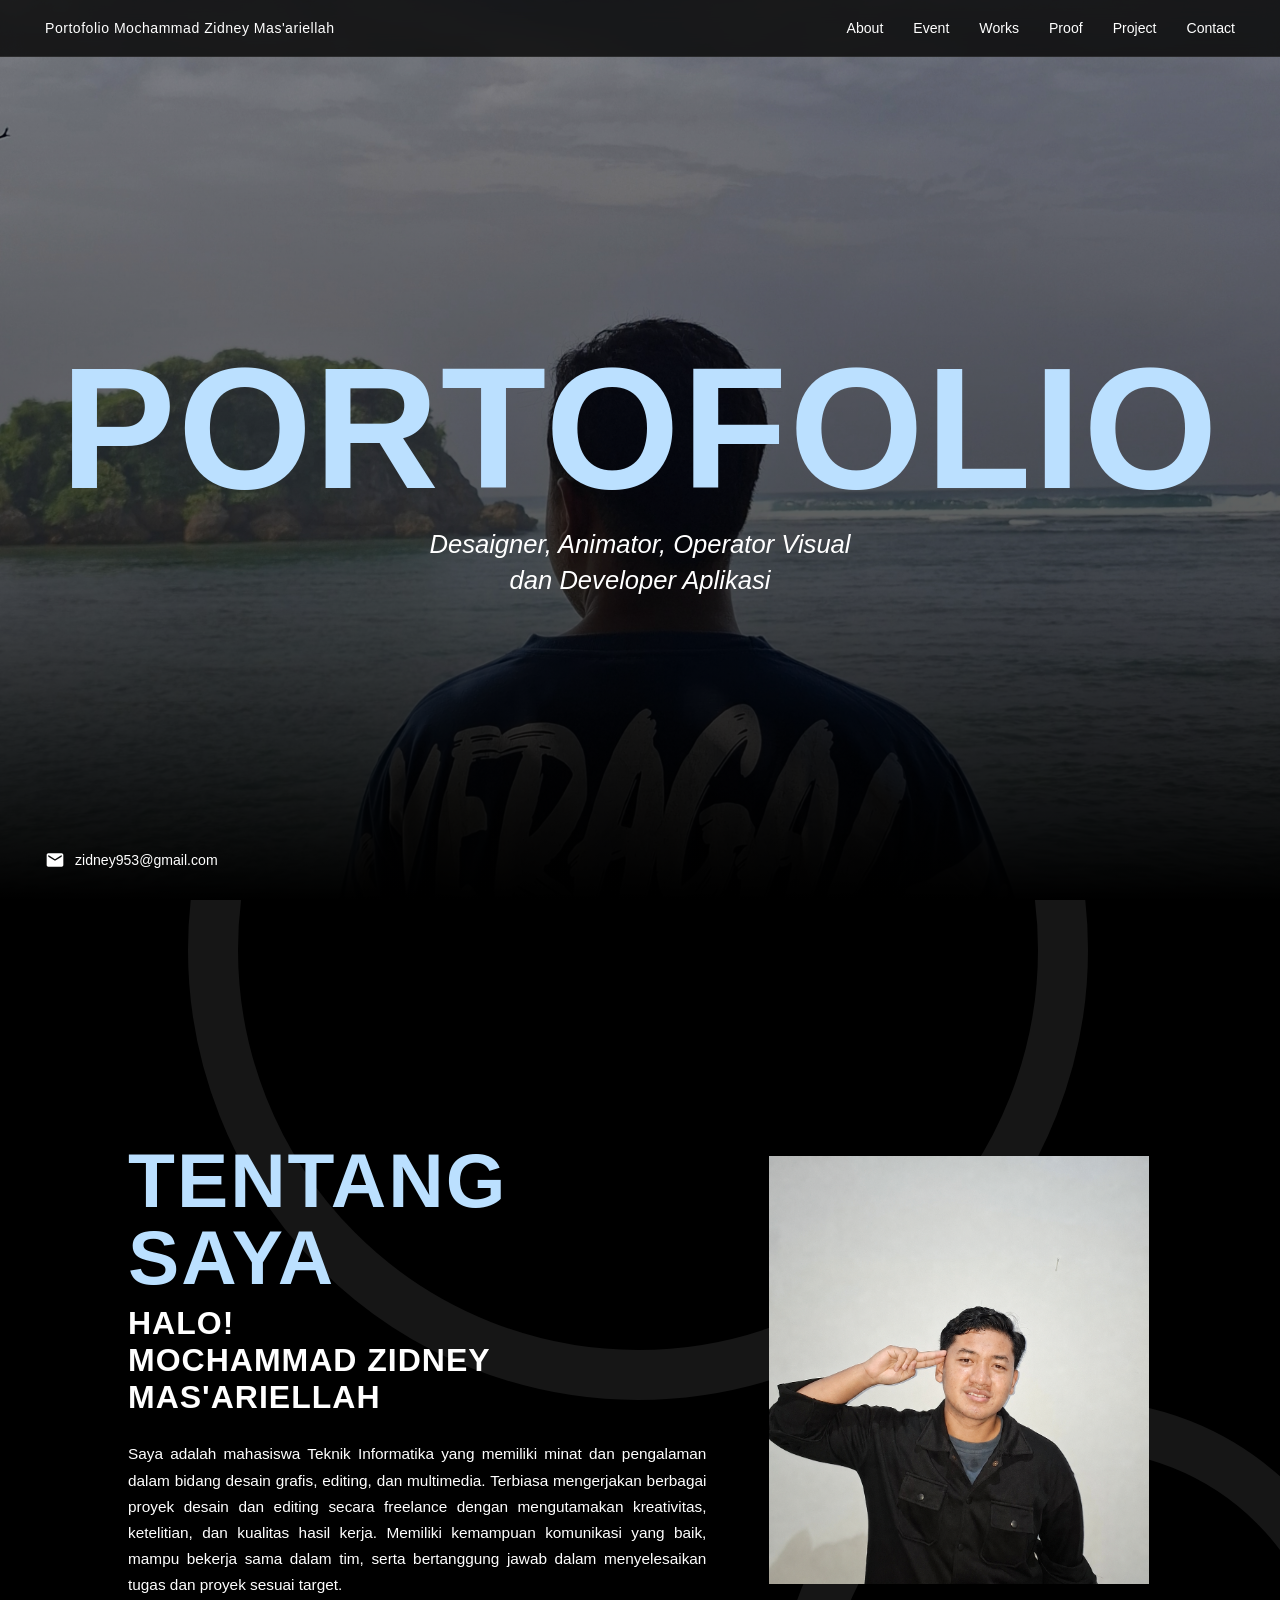
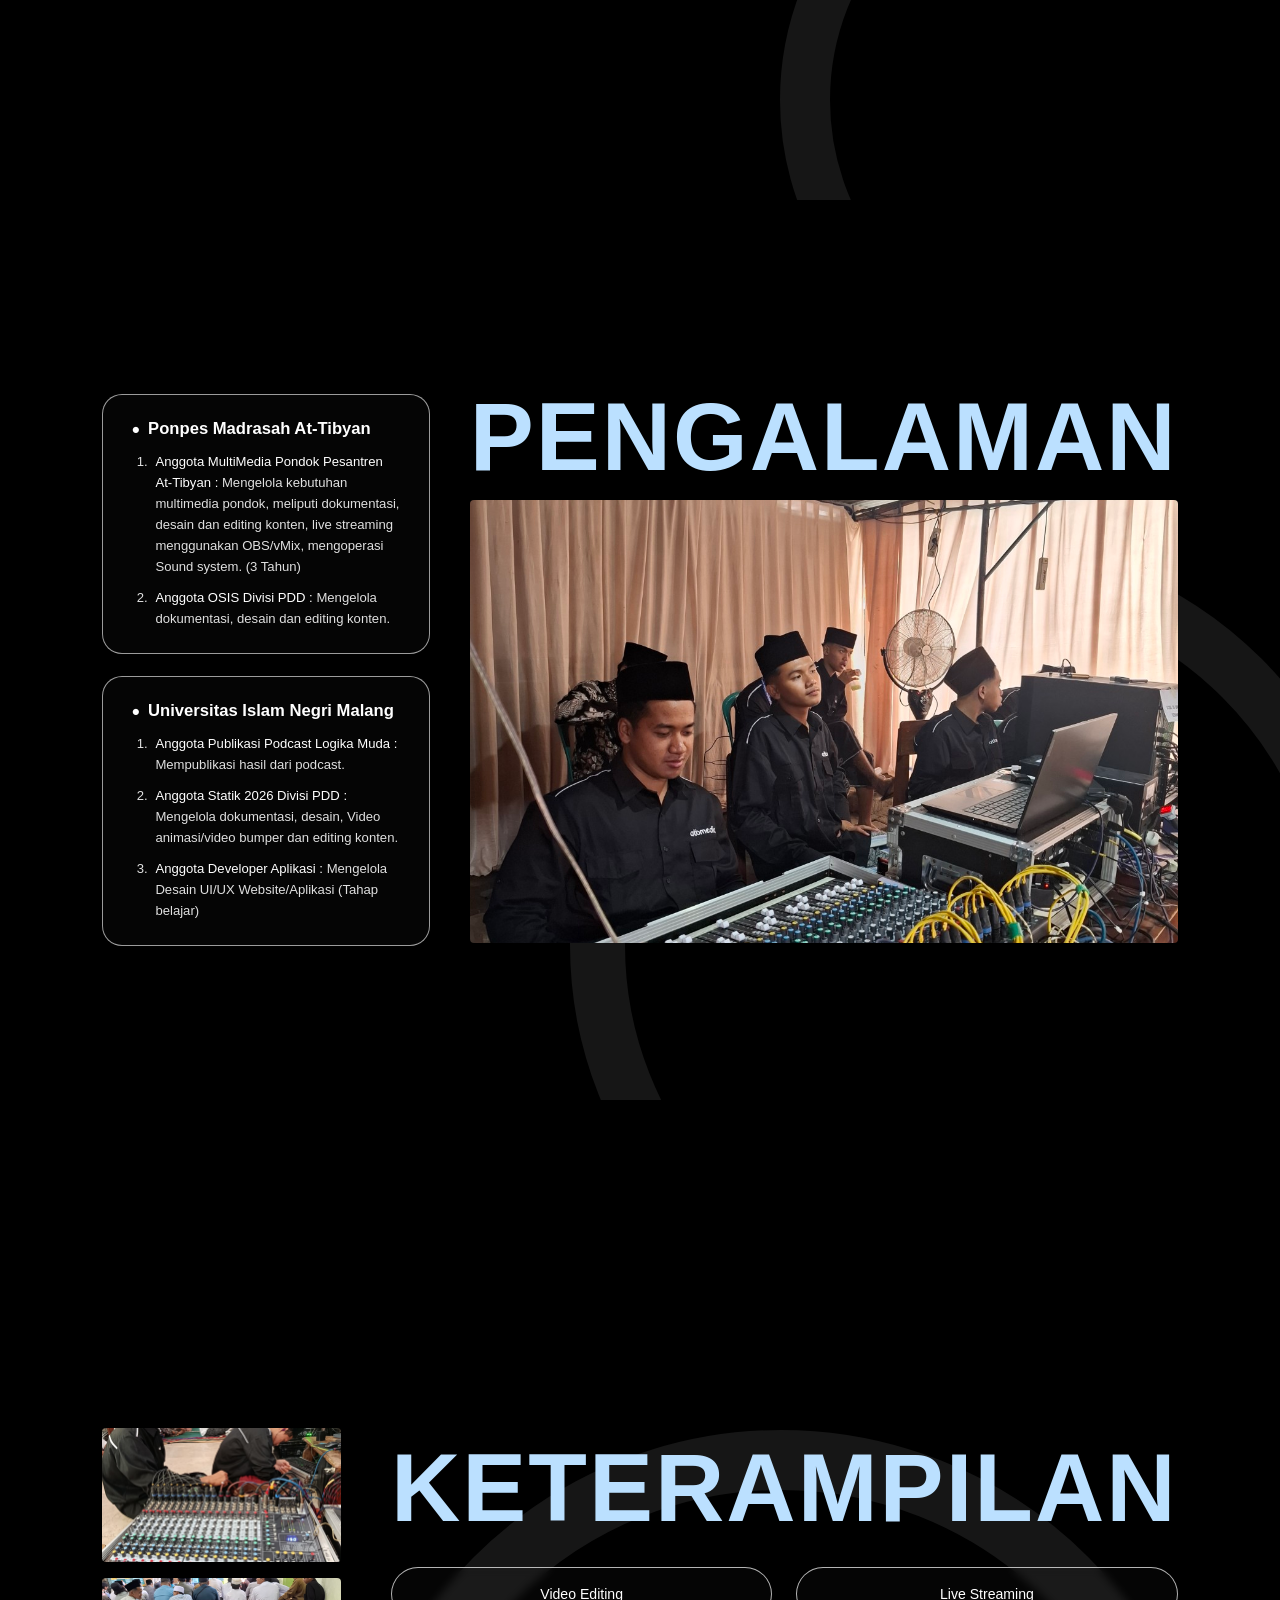
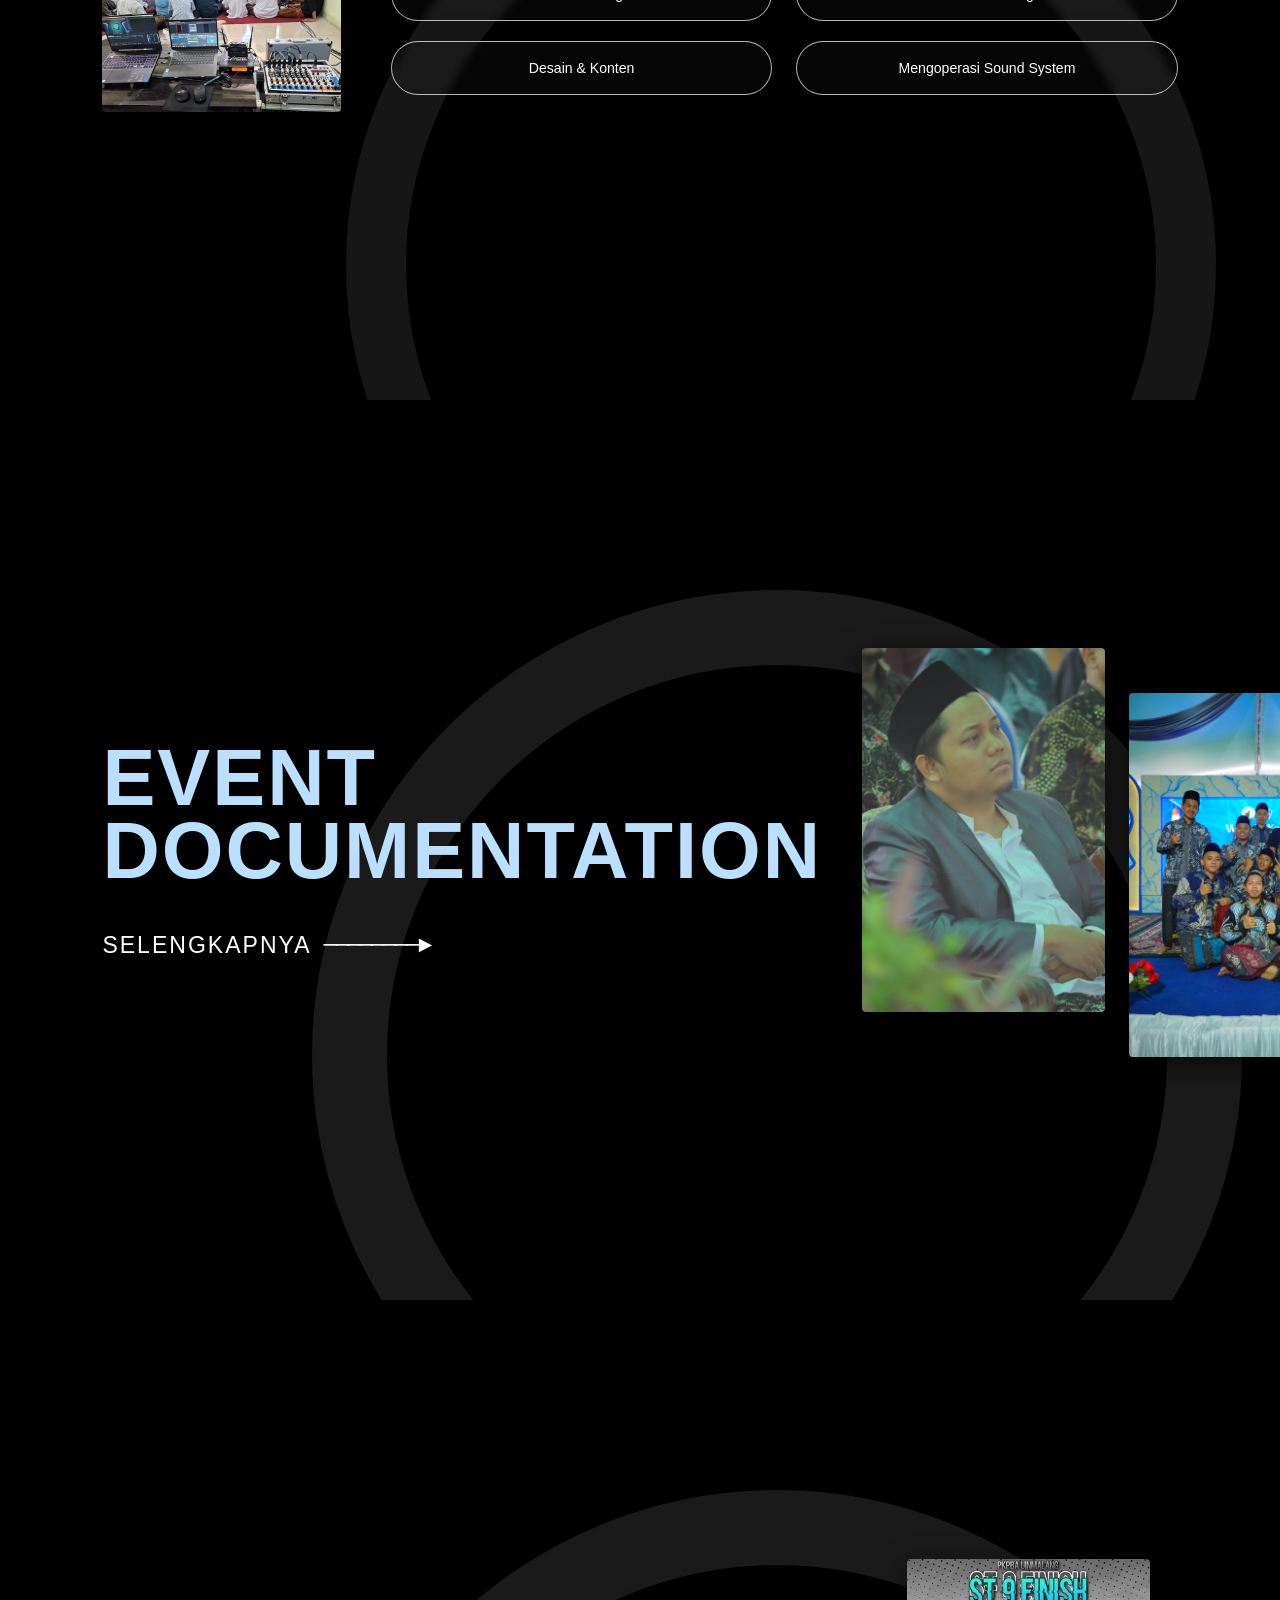
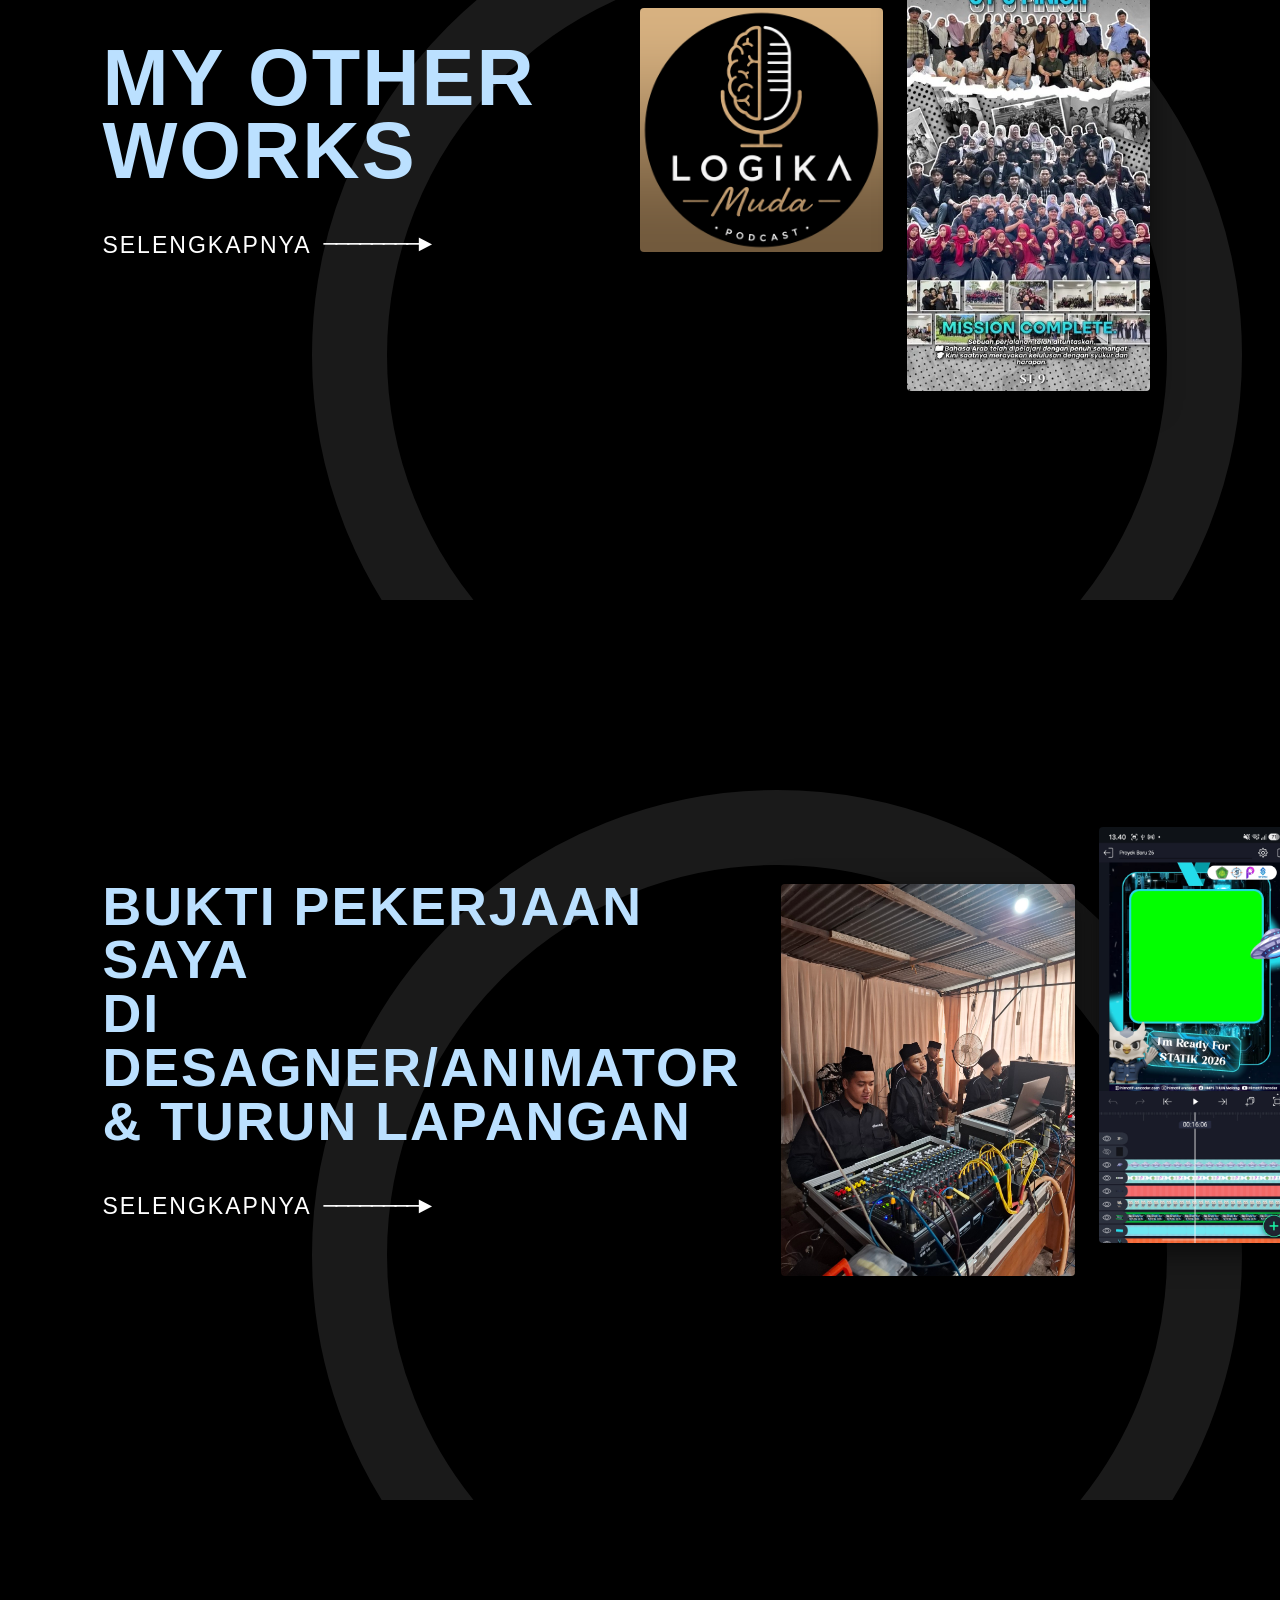
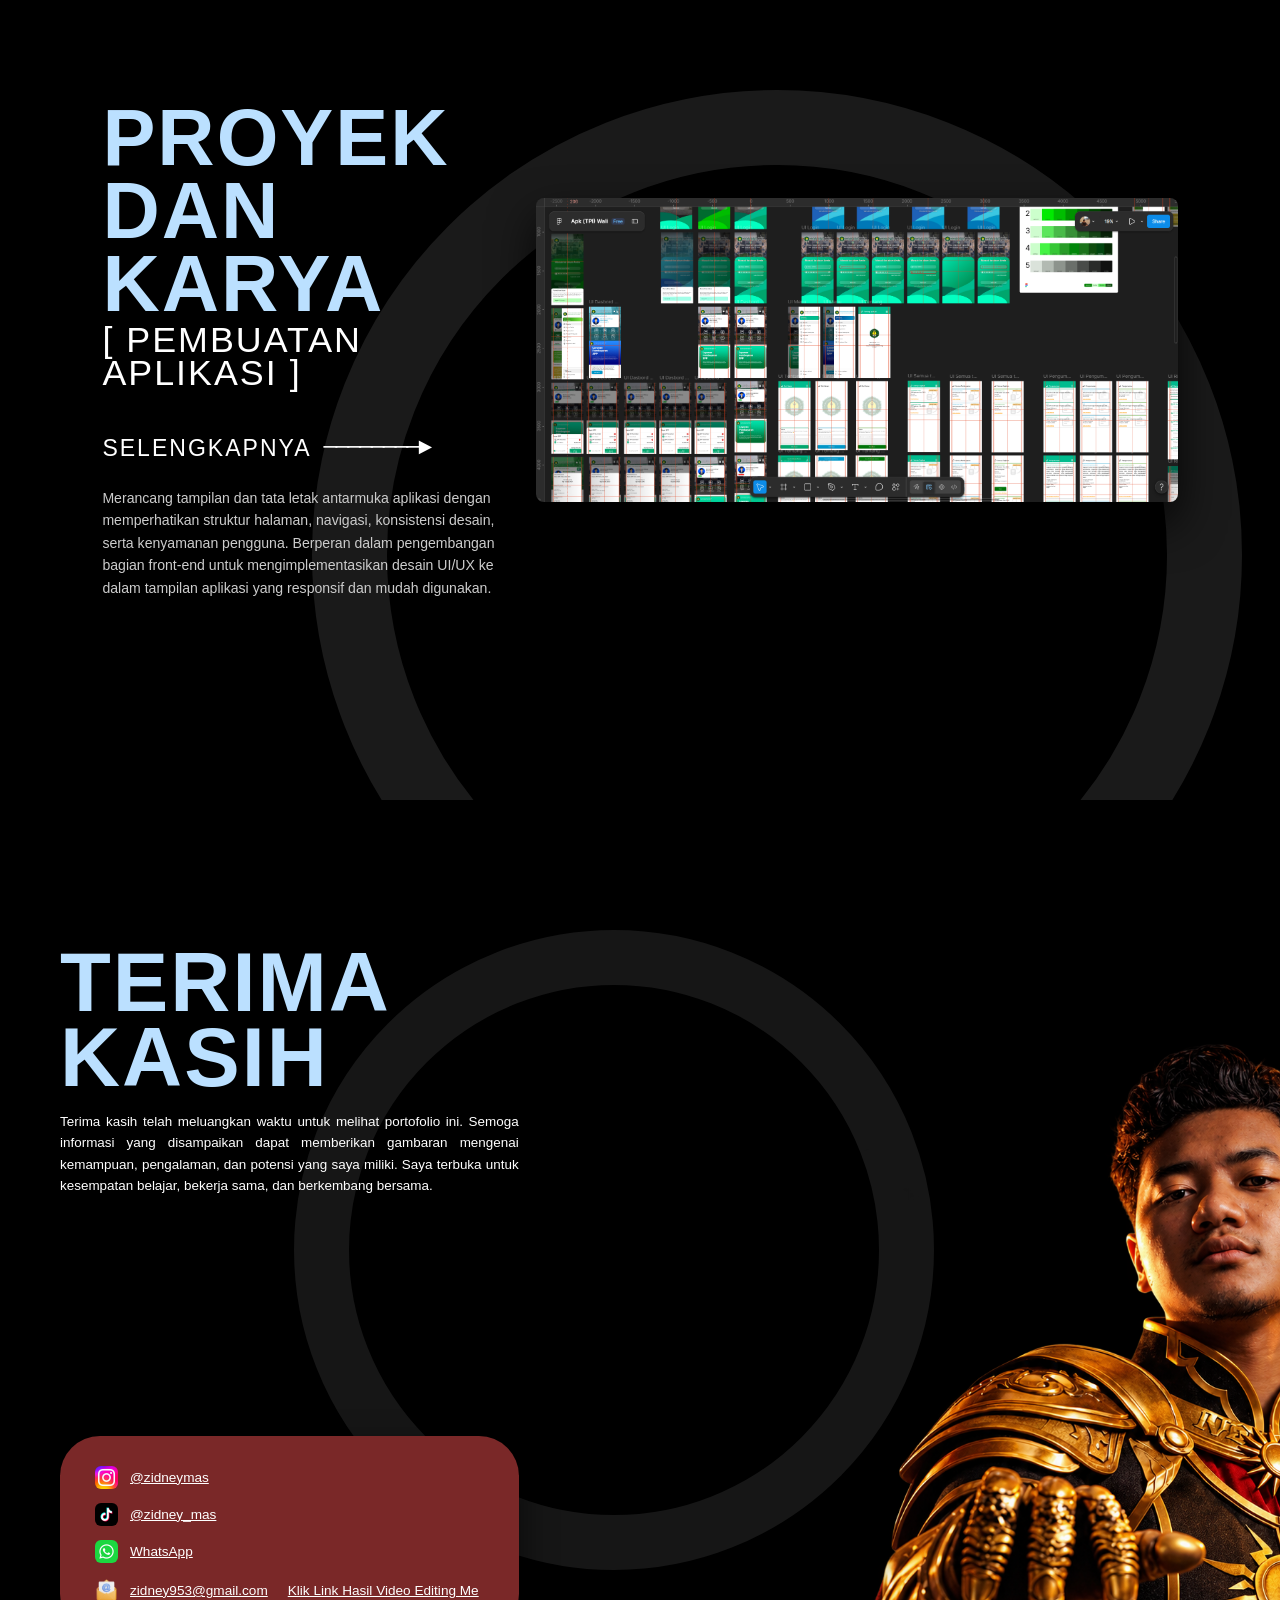
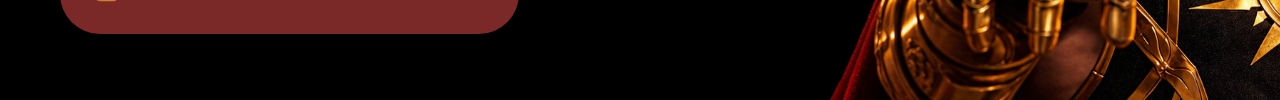
<file: index.html>
<!DOCTYPE html>
<html lang="id">
<head>
    <meta charset="UTF-8">
    <meta name="viewport" content="width=device-width, initial-scale=1.0">
    <title>Portofolio Mochammad Zidney Mas'ariellah</title>
    
    <!-- ========================================== -->
    <!-- SECURITY META TAGS (PROTEKSI KEAMANAN WEBSITE) -->
    <!-- ========================================== -->
    <meta http-equiv="X-Frame-Options" content="DENY">
    <meta http-equiv="X-Content-Type-Options" content="nosniff">
    <meta name="referrer" content="strict-origin-when-cross-origin">
    <meta http-equiv="Content-Security-Policy" content="
        default-src 'self';
        style-src 'self' 'unsafe-inline' https://fonts.googleapis.com;
        font-src 'self' https://fonts.gstatic.com;
        img-src 'self' data: https:;
        script-src 'self' 'unsafe-inline';
        connect-src 'self';
    ">

    <!-- Google Fonts -->
    <link rel="preconnect" href="https://fonts.googleapis.com">
    <link rel="preconnect" href="https://fonts.gstatic.com" crossorigin>
    <link href="https://fonts.googleapis.com/css2?family=Anton&family=Poppins:ital,wght@0,300;0,400;0,500;1,300;1,400&display=swap" rel="stylesheet">
    
    <link rel="stylesheet" href="style.css">
</head>
<body oncontextmenu="return false;">

    <!-- NAVBAR / HEADER UTAMA -->
    <header class="navbar">
        <a href="#" class="brand-name">Portofolio Mochammad Zidney Mas'ariellah</a>

        <!-- Tombol Menu Garis 3 (Mobile) -->
        <div class="menu-toggle" id="menu-toggle">
            <span></span>
            <span></span>
            <span></span>
        </div>

        <!-- Menu Navigasi -->
        <nav class="nav-links" id="nav-links">
            <a href="#about">About</a>
            <a href="#event-doc">Event</a>
            <a href="#other-works">Works</a>
            <a href="#proof-works">Proof</a>
            <a href="#projects-works">Project</a>
            <a href="#contact">Contact</a>
        </nav>
    </header>

    <!-- SECTION HERO UTAMA -->
    <section id="hero" class="hero-container">
        <div class="dark-overlay"></div>

        <div class="hero-content">
            <main class="main-hero">
                <h1 class="hero-title">PORTOFOLIO</h1>
                <p class="hero-subtitle">
                    Desaigner, Animator, Operator Visual<br>
                    dan Developer Aplikasi
                </p>
            </main>

            <footer class="hero-footer">
                <a href="mailto:zidney953@gmail.com" class="email-link">
                    <svg class="email-icon" viewBox="0 0 24 24" fill="currentColor">
                        <path d="M20 4H4c-1.1 0-1.99.9-1.99 2L2 18c0 1.1.9 2 2 2h16c1.1 0 2-.9 2-2V6c0-1.1-.9-2-2-2zm0 4l-8 5-8-5V6l8 5 8-5v2z"/>
                    </svg>
                    <span>zidney953@gmail.com</span>
                </a>
            </footer>
        </div>
    </section>

    <!-- SECTION ABOUT (TENTANG SAYA) -->
    <section id="about" class="about-section">
        <div class="about-container">
            <div class="about-content">
                <h2 class="about-title">TENTANG SAYA</h2>
                <h3 class="about-subtitle">
                    HALO!<br>
                    <span>MOCHAMMAD ZIDNEY MAS'ARIELLAH</span>
                </h3>
                <p class="about-text">
                    Saya adalah mahasiswa Teknik Informatika yang memiliki minat dan pengalaman dalam bidang desain grafis, editing, dan multimedia. Terbiasa mengerjakan berbagai proyek desain dan editing secara freelance dengan mengutamakan kreativitas, ketelitian, dan kualitas hasil kerja. Memiliki kemampuan komunikasi yang baik, mampu bekerja sama dalam tim, serta bertanggung jawab dalam menyelesaikan tugas dan proyek sesuai target.
                </p>
            </div>

            <div class="about-image">
                <img src="asset/file_00000000345081f7b6f2d600ed8db18b.png" alt="Foto Zidney" draggable="false">
            </div>
        </div>
    </section>

    <!-- SECTION PENGALAMAN -->
    <section id="pengalaman" class="experience-section">
        <div class="experience-container">
            <div class="experience-cards">
                <div class="exp-card">
                    <h3 class="exp-institution">
                        <span class="bullet-dot">●</span> Ponpes Madrasah At-Tibyan
                    </h3>
                    <ol class="exp-list">
                        <li>
                            <strong>Anggota MultiMedia Pondok Pesantren At-Tibyan :</strong>
                            Mengelola kebutuhan multimedia pondok, meliputi dokumentasi, desain dan editing konten, live streaming menggunakan OBS/vMix, mengoperasi Sound system. (3 Tahun)
                        </li>
                        <li>
                            <strong>Anggota OSIS Divisi PDD :</strong>
                            Mengelola dokumentasi, desain dan editing konten.
                        </li>
                    </ol>
                </div>

                <div class="exp-card">
                    <h3 class="exp-institution">
                        <span class="bullet-dot">●</span> Universitas Islam Negri Malang
                    </h3>
                    <ol class="exp-list">
                        <li>
                            <strong>Anggota Publikasi Podcast Logika Muda :</strong>
                            Mempublikasi hasil dari podcast.
                        </li>
                        <li>
                            <strong>Anggota Statik 2026 Divisi PDD :</strong>
                            Mengelola dokumentasi, desain, Video animasi/video bumper dan editing konten.
                        </li>
                        <li>
                            <strong>Anggota Developer Aplikasi :</strong>
                            Mengelola Desain UI/UX Website/Aplikasi (Tahap belajar)
                        </li>
                    </ol>
                </div>
            </div>

            <div class="experience-media">
                <h2 class="experience-title">PENGALAMAN</h2>
                <div class="exp-image-wrapper">
                    <img src="asset/file_00000000efb4820bba90750b09828beb.jpg" alt="Dokumentasi Pengalaman PDD" draggable="false">
                </div>
            </div>
        </div>
    </section>

    <!-- SECTION KETERAMPILAN -->
    <section id="skills" class="skills-section">
        <div class="skills-container">
            <div class="skills-images">
                <div class="skill-img-box">
                    <img src="asset/1787892298918.jpg" alt="Operasi Sound System" draggable="false">
                </div>
                <div class="skill-img-box">
                    <img src="asset/file_00000000879c81fa8abd8515e9370063.jpg" alt="Setup Live Streaming" draggable="false">
                </div>
            </div>

            <div class="skills-content">
                <h2 class="skills-title">KETERAMPILAN</h2>
                <div class="skills-grid">
                    <div class="skill-pill">Video Editing</div>
                    <div class="skill-pill">Live Streaming</div>
                    <div class="skill-pill">Desain & Konten</div>
                    <div class="skill-pill">Mengoperasi Sound System</div>
                </div>
            </div>
        </div>
    </section>

    <!-- SECTION EVENT DOCUMENTATION -->
    <section id="event-doc" class="event-doc-section">
        <div class="event-doc-container">
            <div class="event-doc-content">
                <h2 class="event-doc-title">
                    <span>EVENT</span>
                    <span>DOCUMENTATION</span>
                </h2>
                <a href="gallery.html" class="selengkapnya-link">
                    SELENGKAPNYA <span class="arrow-line">────────►</span>
                </a>
            </div>

            <div class="event-doc-preview">
                <div class="preview-img-box img-left">
                    <img src="asset/IMG_0249.JPG" alt="Dokumentasi Event" draggable="false">
                </div>
                <div class="preview-img-box img-right">
                    <img src="asset/DSC01050.JPG" alt="Dokumentasi Event" draggable="false">
                </div>
            </div>
        </div>
    </section>

    <!-- SECTION MY OTHER WORKS -->
    <section id="other-works" class="event-doc-section">
        <div class="event-doc-container">
            <div class="event-doc-content">
                <h2 class="event-doc-title">
                    <span>MY OTHER</span>
                    <span>WORKS</span>
                </h2>
                <a href="works.html" class="selengkapnya-link">
                    SELENGKAPNYA <span class="arrow-line">────────►</span>
                </a>
            </div>

            <div class="event-doc-preview">
                <div class="preview-img-box img-left">
                    <img src="asset/Proyek Baru 32 [353A3D6].png" alt="Logika Muda" draggable="false">
                </div>
                <div class="preview-img-box img-right">
                    <img src="asset/VID_20260626_015616_210.jpg" alt="Poster Mission Complete" draggable="false">
                </div>
            </div>
        </div>
    </section>

    <!-- SECTION BUKTI PEKERJAAN SAYA -->
    <section id="proof-works" class="event-doc-section">
        <div class="event-doc-container">
            <div class="event-doc-content">
                <h2 class="event-doc-title proof-title">
                    <span>BUKTI PEKERJAAN SAYA</span>
                    <span>DI DESAGNER/ANIMATOR</span>
                    <span>& TURUN LAPANGAN</span>
                </h2>
                <a href="proof.html" class="selengkapnya-link">
                    SELENGKAPNYA <span class="arrow-line">────────►</span>
                </a>
            </div>

            <div class="event-doc-preview">
                <div class="preview-img-box img-left proof-img-left">
                    <img src="asset/file_00000000efb4820bba90750b09828beb.jpg" alt="Turun Lapangan Mixer Sound" draggable="false">
                </div>
                <div class="preview-img-box img-right proof-img-right">
                    <img src="asset/Screenshot_20260831_134028_Alight Motion.jpg" alt="UI Alight Motion Animator" draggable="false">
                </div>
            </div>
        </div>
    </section>

    <!-- SECTION PROYEK DAN KARYA -->
    <section id="projects-works" class="event-doc-section">
        <div class="event-doc-container project-container">
            <div class="event-doc-content project-content">
                <h2 class="event-doc-title project-title">
                    <span>PROYEK DAN KARYA</span>
                    <span class="subtitle-tag">[ PEMBUATAN APLIKASI ]</span>
                </h2>
                <a href="projects.html" class="selengkapnya-link">
                    SELENGKAPNYA <span class="arrow-line">────────►</span>
                </a>
                <p class="project-description">
                    Merancang tampilan dan tata letak antarmuka aplikasi dengan memperhatikan struktur halaman, navigasi, konsistensi desain, serta kenyamanan pengguna. Berperan dalam pengembangan bagian front-end untuk mengimplementasikan desain UI/UX ke dalam tampilan aplikasi yang responsif dan mudah digunakan.
                </p>
            </div>

            <div class="event-doc-preview project-preview">
                <div class="preview-img-box project-img-single">
                    <img src="asset/Screenshot 2026-08-31 174022.png" alt="Preview UI/UX Pembuatan Aplikasi" draggable="false">
                </div>
            </div>
        </div>
    </section>

    <!-- SECTION CONTACT / TERIMA KASIH -->
    <section id="contact" class="contact-section">
        <div class="contact-frame">
            <div class="bg-circle"></div>

            <div class="contact-left">
                <h2 class="contact-title">TERIMA KASIH</h2>
                <p class="contact-text">
                    Terima kasih telah meluangkan waktu untuk melihat portofolio ini. Semoga informasi yang disampaikan dapat memberikan gambaran mengenai kemampuan, pengalaman, dan potensi yang saya miliki. Saya terbuka untuk kesempatan belajar, bekerja sama, dan berkembang bersama.
                </p>

                <div class="contact-card">
                    <div class="contact-list">
                        <!-- Instagram -->
                        <a href="https://www.instagram.com/zidneymas?igsi=ZHNzY2hvOTAzYjJn" target="_blank" rel="noopener noreferrer" class="contact-row">
                            <img src="asset/instagram-icon.png" alt="Instagram" class="contact-icon-img" draggable="false">
                            <span class="contact-link-text">@zidneymas</span>
                        </a>

                        <!-- TikTok -->
                        <a href="https://www.tiktok.com/@zidney_mas" target="_blank" rel="noopener noreferrer" class="contact-row">
                            <img src="asset/tiktok-icon.png" alt="TikTok" class="contact-icon-img" draggable="false">
                            <span class="contact-link-text">@zidney_mas</span>
                        </a>

                        <!-- WhatsApp -->
                        <a href="https://wa.me/6285156450089" target="_blank" rel="noopener noreferrer" class="contact-row">
                            <img src="asset/whatsapp-icon.png" alt="WhatsApp" class="contact-icon-img" draggable="false">
                            <span class="contact-link-text">WhatsApp</span>
                        </a>

                        <!-- Email & Link Drive -->
                        <div class="contact-bottom-group">
                            <a href="mailto:zidney953@gmail.com" class="contact-row">
                                <img src="asset/email-icon.png" alt="Email" class="contact-icon-img" draggable="false">
                                <span class="contact-link-text">zidney953@gmail.com</span>
                            </a>
                            <a href="https://drive.google.com/drive/folders/14sTaW-3i0VrBvCl2-LsJt7bPXRmyvS1y" target="_blank" rel="noopener noreferrer" class="drive-link-text">
                                Klik Link Hasil Video Editing Me
                            </a>
                        </div>
                    </div>
                </div>
            </div>

            <div class="contact-right">
                <img src="asset/17-photo.png" alt="Mochammad Zidney" class="zidney-portrait" draggable="false">
            </div>
        </div>
    </section>

    <!-- SCRIPT TAMPILAN MOBILE & PROTEKSI WEBPAGE -->
    <script>
        // LOGIKA MENU NAVIGASI MOBILE (POP-UP TOGGLE)
        document.addEventListener('DOMContentLoaded', function() {
            const menuToggle = document.getElementById('menu-toggle');
            const navLinks = document.getElementById('nav-links');

            if (menuToggle && navLinks) {
                // Klik ikon garis 3 untuk buka / tutup menu
                menuToggle.addEventListener('click', function() {
                    navLinks.classList.toggle('active');
                });

                // Otomatis menutup menu setelah link diklik
                const links = navLinks.querySelectorAll('a');
                links.forEach(function(link) {
                    link.addEventListener('click', function() {
                        navLinks.classList.remove('active');
                    });
                });
            }
        });

        // PROTEKSI KONTEN (Mencegah Klik Kanan & Shortcut Inspect Element)
        document.addEventListener('contextmenu', event => event.preventDefault());

        document.onkeydown = function (e) {
            if (e.keyCode == 123) return false; // F12
            if (e.ctrlKey && e.shiftKey && e.keyCode == 'I'.charCodeAt(0)) return false; // Ctrl+Shift+I
            if (e.ctrlKey && e.shiftKey && e.keyCode == 'C'.charCodeAt(0)) return false; // Ctrl+Shift+C
            if (e.ctrlKey && e.shiftKey && e.keyCode == 'J'.charCodeAt(0)) return false; // Ctrl+Shift+J
            if (e.ctrlKey && e.keyCode == 'U'.charCodeAt(0)) return false; // Ctrl+U
        };
    </script>
</body>
</html>
</file>
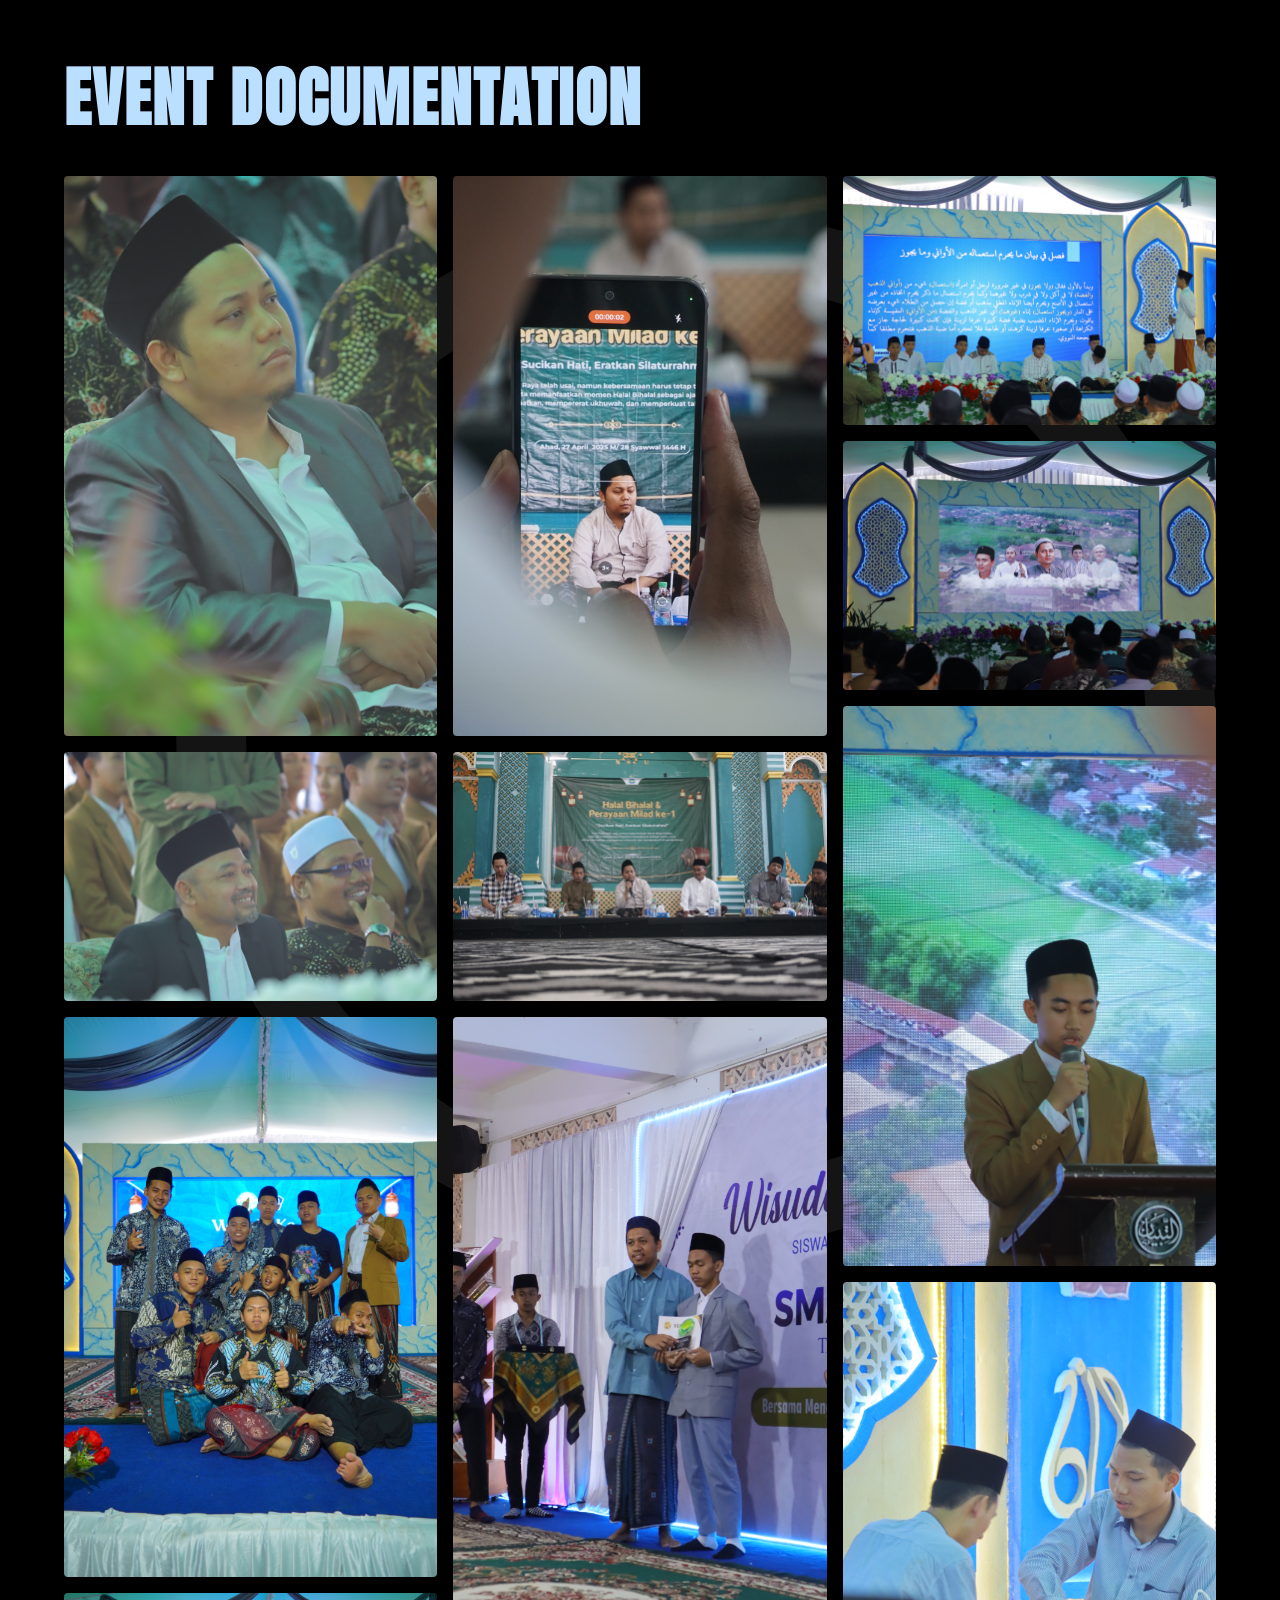
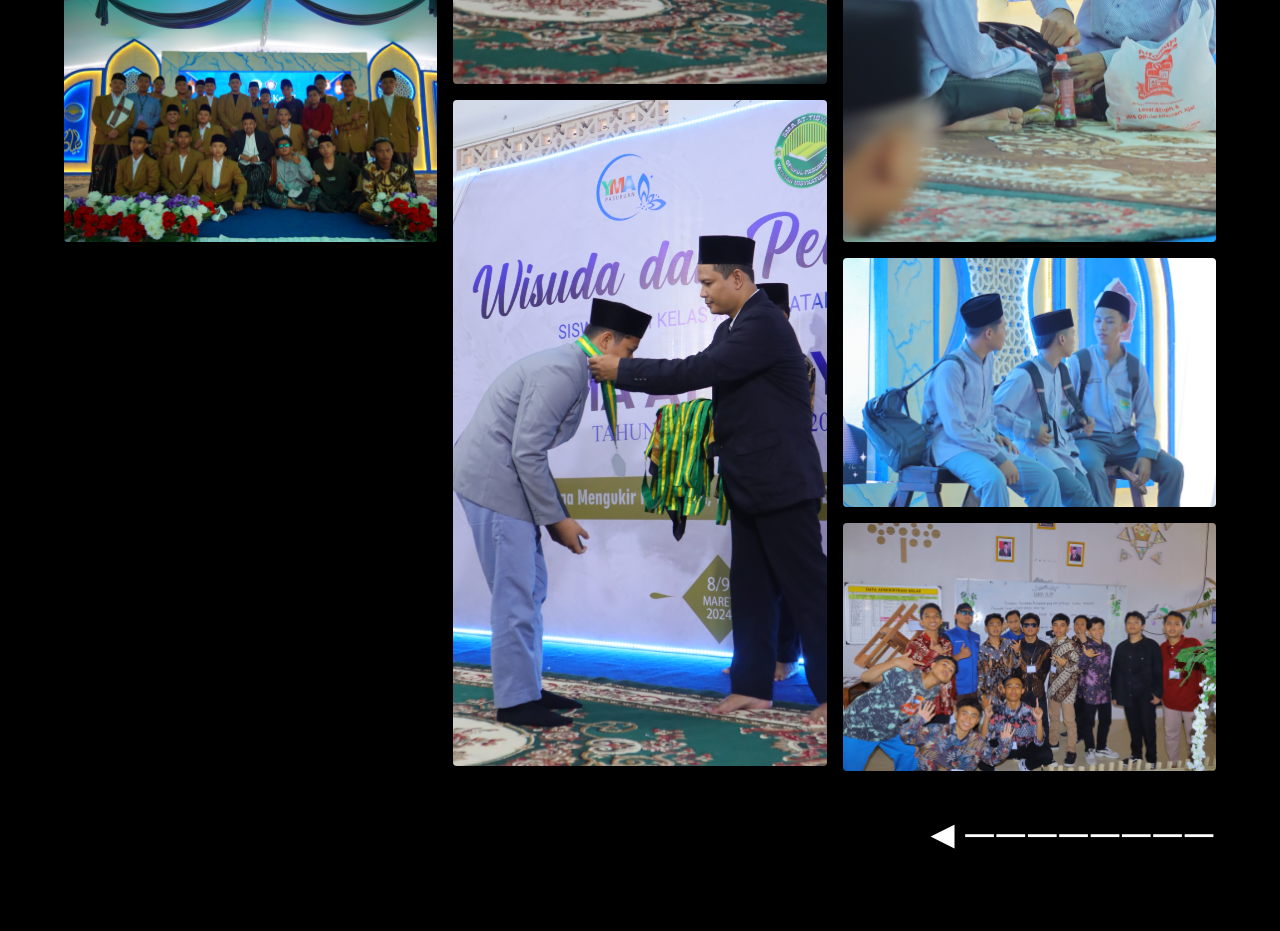
<file: gallery.html>
<!DOCTYPE html>
<html lang="id">
<head>
    <meta charset="UTF-8">
    <meta name="viewport" content="width=device-width, initial-scale=1.0">
    <title>Event Documentation - Mochammad Zidney</title>
    
    <link rel="preconnect" href="https://fonts.googleapis.com">
    <link rel="preconnect" href="https://fonts.gstatic.com" crossorigin>
    <link href="https://fonts.googleapis.com/css2?family=Anton&family=Poppins:wght@300;400;500&display=swap" rel="stylesheet">
    
    <link rel="stylesheet" href="style.css">
</head>
<body class="gallery-page-body">

    <main class="gallery-wrapper">
        <h1 class="gallery-page-title">EVENT DOCUMENTATION</h1>

        <div class="gallery-grid">
            <!-- 3 FOTO UTAMA DI ATAS -->
            <div class="gallery-item"><img src="asset/IMG_0249.JPG" alt="Foto Pinned Top Left"></div>
            <div class="gallery-item"><img src="asset/IMG_0280.JPG" alt="Foto Pinned Top Center"></div>
            <div class="gallery-item"><img src="asset/DSC01050.JPG" alt="Foto Pinned Top Right"></div>

            <!-- FOTO PENDUKUNG LAINNYA -->
            <div class="gallery-item"><img src="asset/DSC00984.JPG" alt="Dokumentasi Event"></div>
            <div class="gallery-item"><img src="asset/DSC05127.JPG" alt="Dokumentasi Event"></div>
            <div class="gallery-item"><img src="asset/DSC05150.JPG" alt="Dokumentasi Event"></div>
            <div class="gallery-item"><img src="asset/IMG_0015.JPG" alt="Dokumentasi Event"></div>
            <div class="gallery-item"><img src="asset/IMG_0037.JPG" alt="Dokumentasi Event"></div>
            <div class="gallery-item"><img src="asset/IMG_0244.JPG" alt="Dokumentasi Event"></div>
            <div class="gallery-item"><img src="asset/IMG_0352.JPG" alt="Dokumentasi Event"></div>
            <div class="gallery-item"><img src="asset/IMG_0360.JPG" alt="Dokumentasi Event"></div>
            <div class="gallery-item"><img src="asset/IMG_0456.JPG" alt="Dokumentasi Event"></div>
            <div class="gallery-item"><img src="asset/IMG_0478.JPG" alt="Dokumentasi Event"></div>
            <div class="gallery-item"><img src="asset/IMG_3217.JPG" alt="Dokumentasi Event"></div>
        </div>

        <div class="back-arrow-container">
            <a href="index.html#event-doc" class="back-arrow-btn" title="Kembali">
                ◄────────
            </a>
        </div>
    </main>

</body>
</html>
</file>
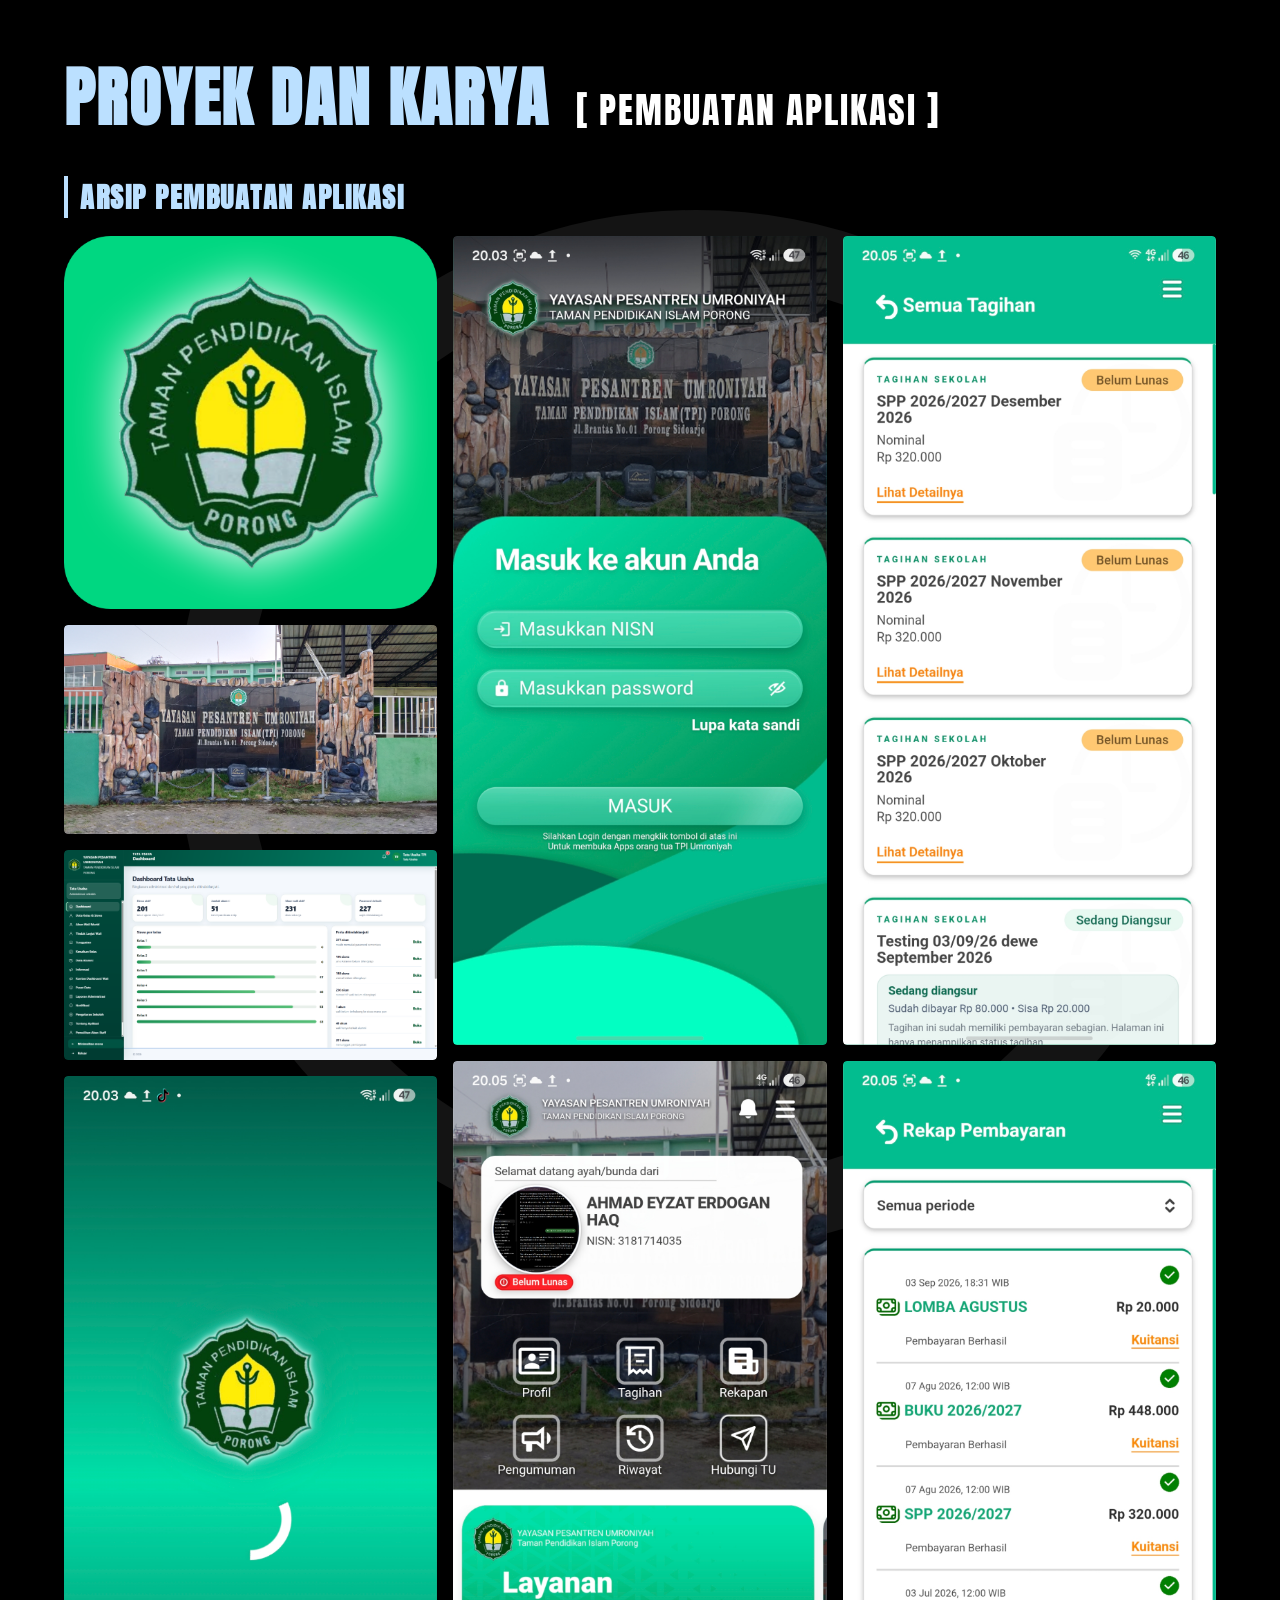
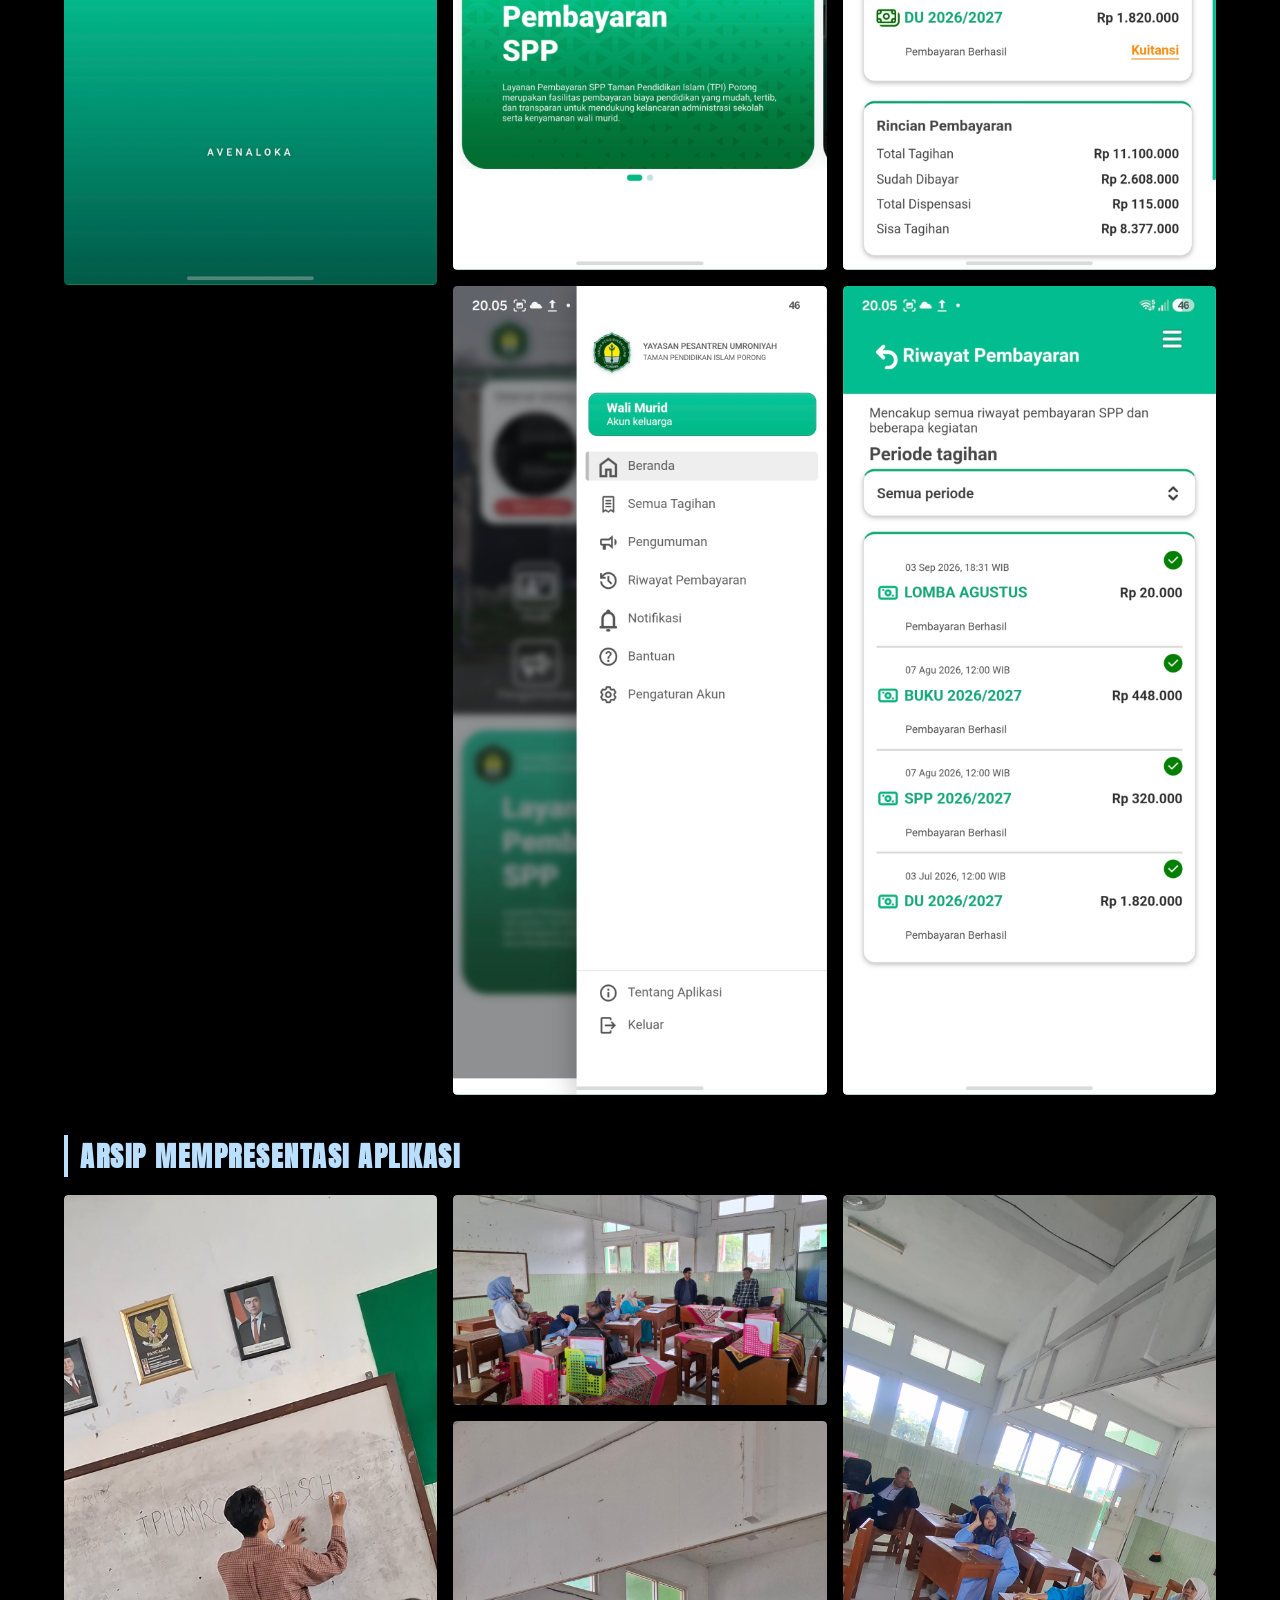
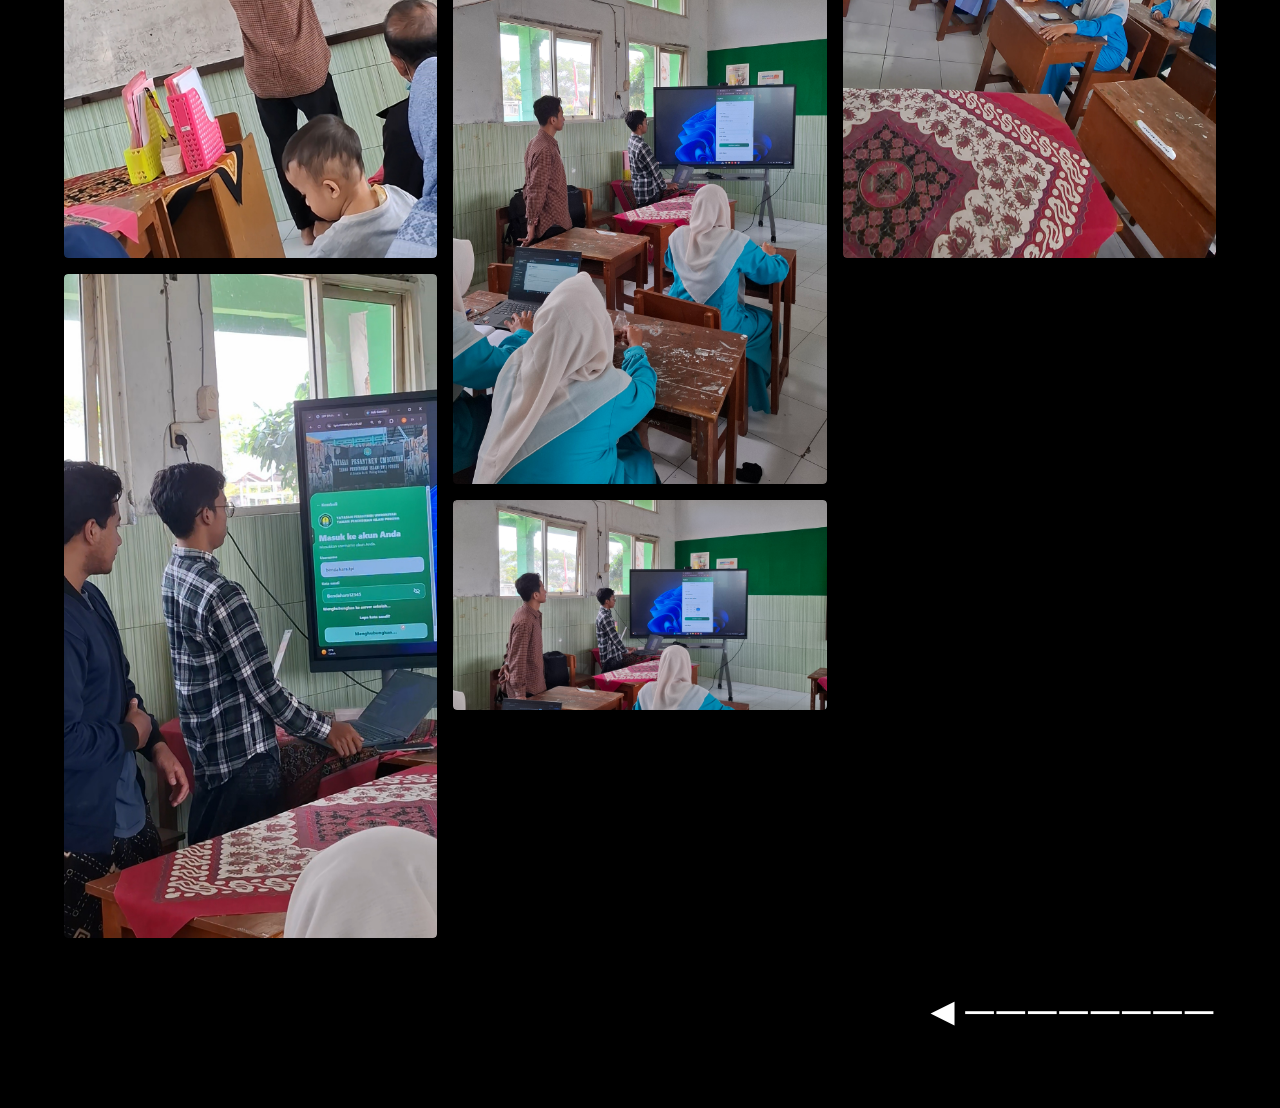
<file: projects.html>
<!DOCTYPE html>
<html lang="id">
<head>
    <meta charset="UTF-8">
    <meta name="viewport" content="width=device-width, initial-scale=1.0">
    <title>Proyek Dan Karya - Mochammad Zidney</title>
    
    <link rel="preconnect" href="https://fonts.googleapis.com">
    <link rel="preconnect" href="https://fonts.gstatic.com" crossorigin>
    <link href="https://fonts.googleapis.com/css2?family=Anton&family=Poppins:wght@300;400;500&display=swap" rel="stylesheet">
    
    <link rel="stylesheet" href="style.css">
</head>
<body class="gallery-page-body">

    <main class="gallery-wrapper">
        <h1 class="gallery-page-title project-page-title">
            PROYEK DAN KARYA <span class="subtitle-tag">[ PEMBUATAN APLIKASI ]</span>
        </h1>

        <!-- BAGIAN 1: ARSIP PEMBUATAN APLIKASI (PALING ATAS) -->
        <div class="gallery-category">
            <h2 class="category-subtitle">ARSIP PEMBUATAN APLIKASI</h2>
            <div class="projects-masonry-grid">
                <div class="gallery-item"><img src="asset/Proyek Baru 45 [F510993].png" alt="Pembuatan Aplikasi 1"></div>
                <div class="gallery-item"><img src="asset/IMG_20240805_064837.jpg.jpeg" alt="Pembuatan Aplikasi 2"></div>
                <div class="gallery-item"><img src="asset/Screenshot 2026-09-03 204620.png" alt="Pembuatan Aplikasi 3"></div>
                <div class="gallery-item"><img src="asset/Screenshot_20260903_200317_SPP TPI.jpg" alt="UI SPP TPI 1"></div>
                <div class="gallery-item"><img src="asset/Screenshot_20260903_200327_SPP TPI.jpg" alt="UI SPP TPI 2"></div>
                <div class="gallery-item"><img src="asset/Screenshot_20260903_200504_SPP TPI.jpg" alt="UI SPP TPI 3"></div>
                <div class="gallery-item"><img src="asset/Screenshot_20260903_200537_SPP TPI.jpg" alt="UI SPP TPI 4"></div>
                <div class="gallery-item"><img src="asset/Screenshot_20260903_200518_SPP TPI.jpg" alt="UI SPP TPI 5"></div>
                <div class="gallery-item"><img src="asset/Screenshot_20260903_200521_SPP TPI.jpg" alt="UI SPP TPI 6"></div>
                <div class="gallery-item"><img src="asset/Screenshot_20260903_200528_SPP TPI.jpg" alt="UI SPP TPI 7"></div>
            </div>
        </div>

        <!-- BAGIAN 2: ARSIP MEMPRESENTASI APLIKASI (BAWAH) -->
        <div class="gallery-category">
            <h2 class="category-subtitle">ARSIP MEMPRESENTASI APLIKASI</h2>
            <div class="projects-masonry-grid">
                <div class="gallery-item"><img src="asset/20260828_140703.jpg" alt="Presentasi Aplikasi 1"></div>
                <div class="gallery-item"><img src="asset/20260828_141032.jpg" alt="Presentasi Aplikasi 2"></div>
                <div class="gallery-item"><img src="asset/20260828_141500.jpg" alt="Presentasi Aplikasi 3"></div>
                <div class="gallery-item"><img src="asset/20260828_142658.jpg" alt="Presentasi Aplikasi 4"></div>
                <div class="gallery-item"><img src="asset/20260828_142706.jpg" alt="Presentasi Aplikasi 5"></div>
                <div class="gallery-item"><img src="asset/20260828_143044.jpg" alt="Presentasi Aplikasi 6"></div>
            </div>
        </div>

        <!-- Tombol Panah Kembali -->
        <div class="back-arrow-container">
            <a href="index.html#projects-works" class="back-arrow-btn" title="Kembali ke Portofolio">
                ◄────────
            </a>
        </div>
    </main>

</body>
</html>
</file>
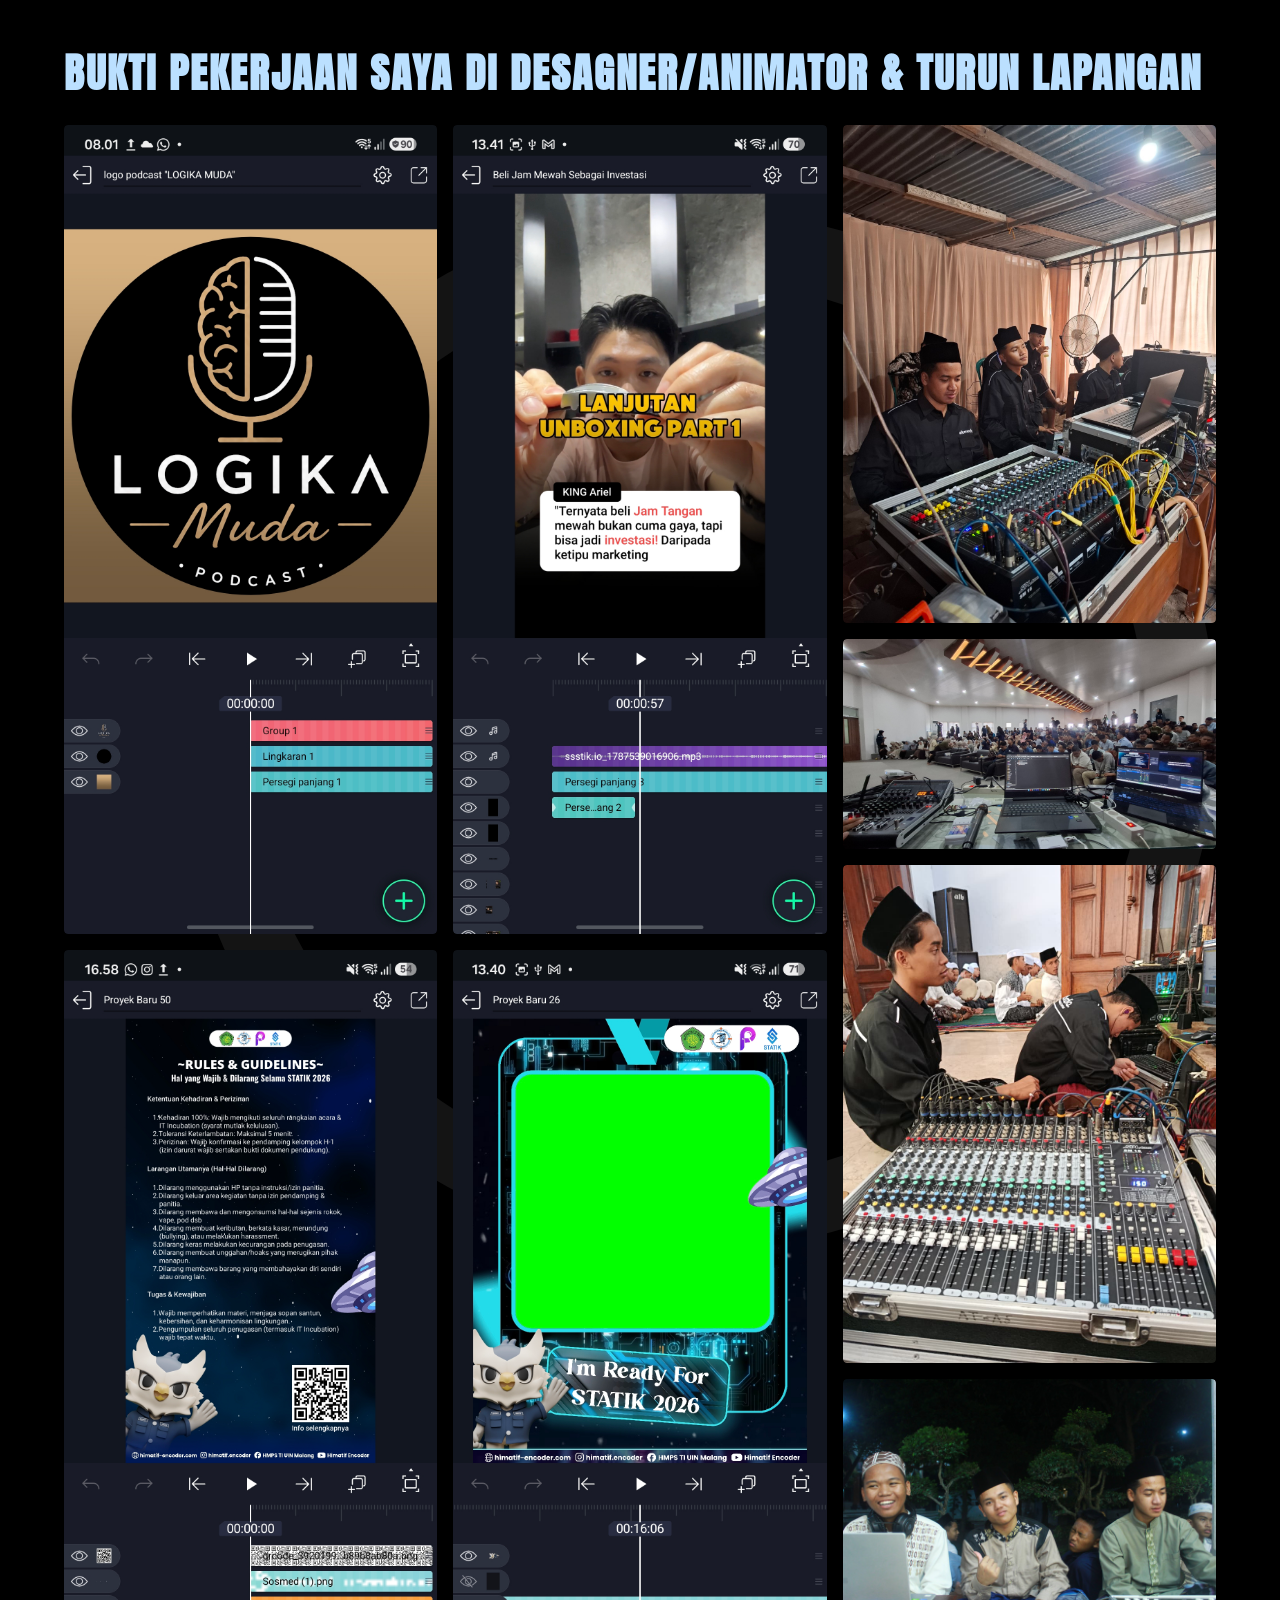
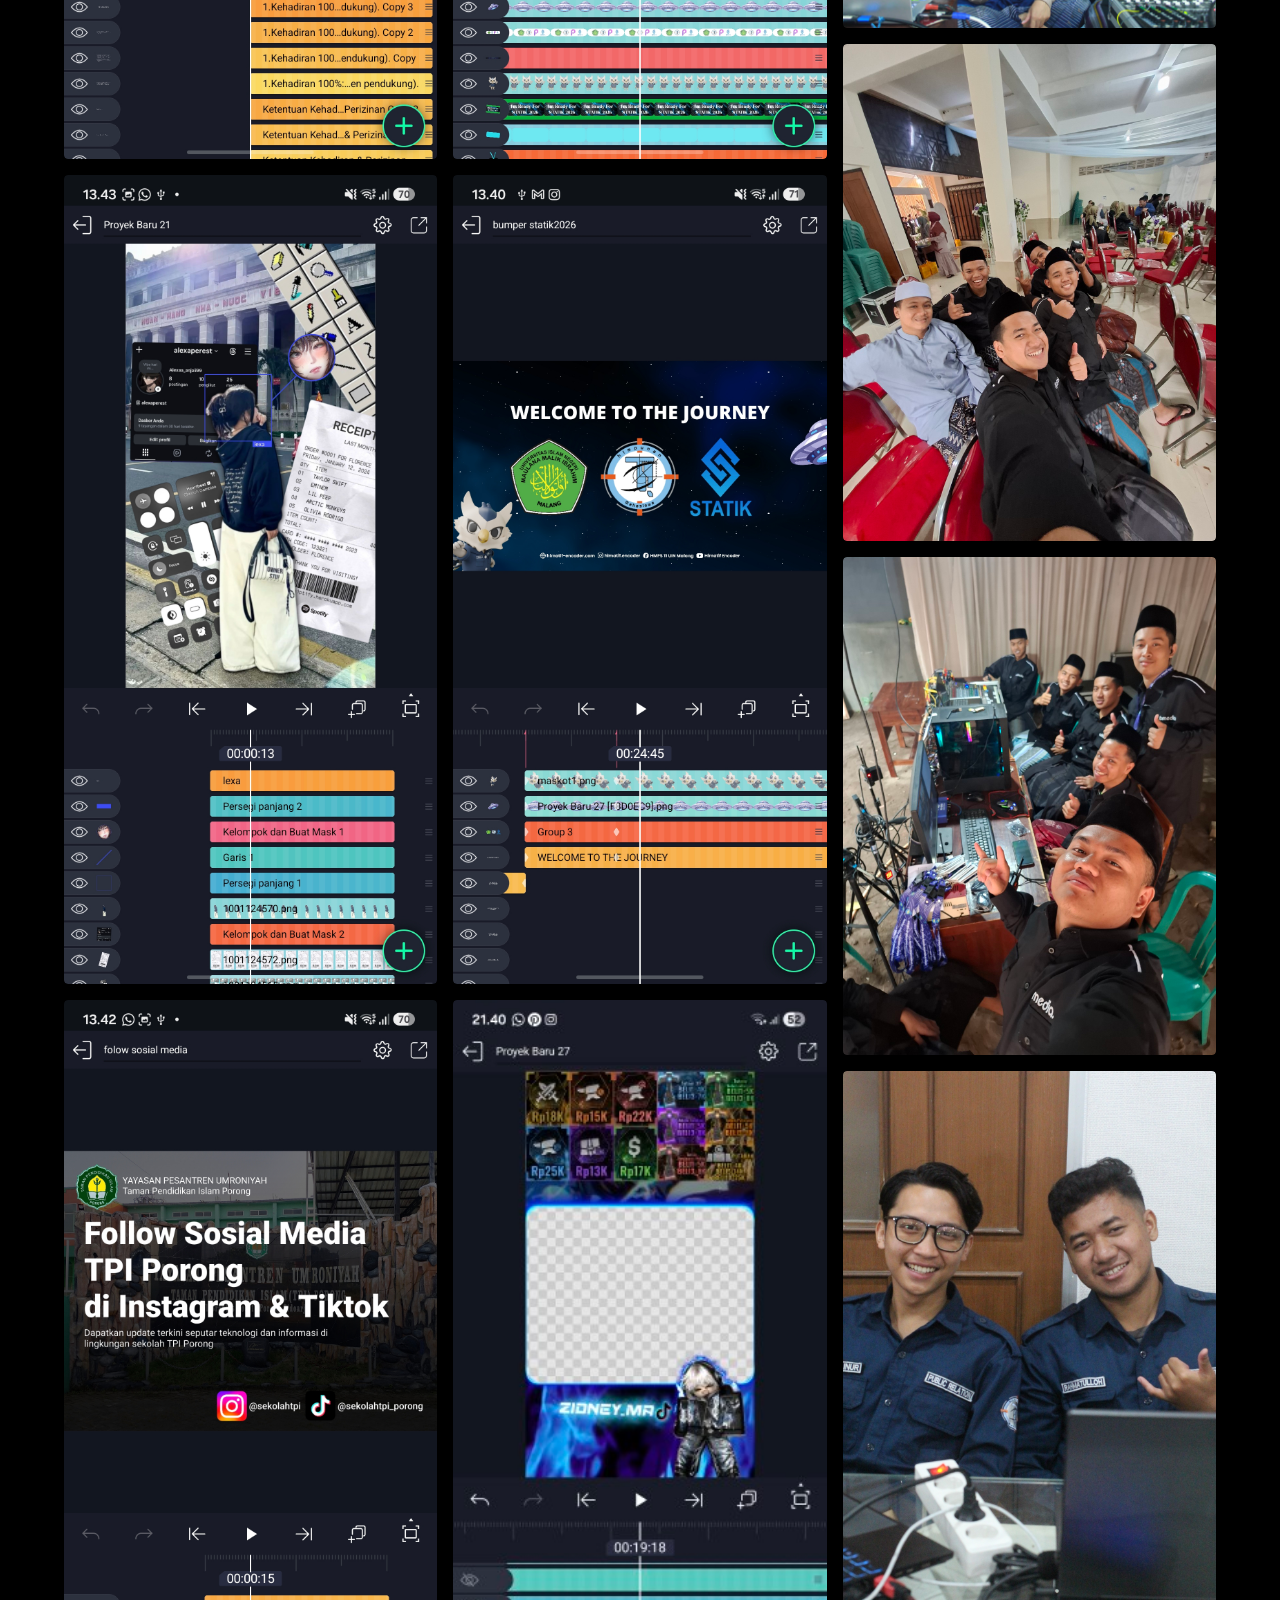
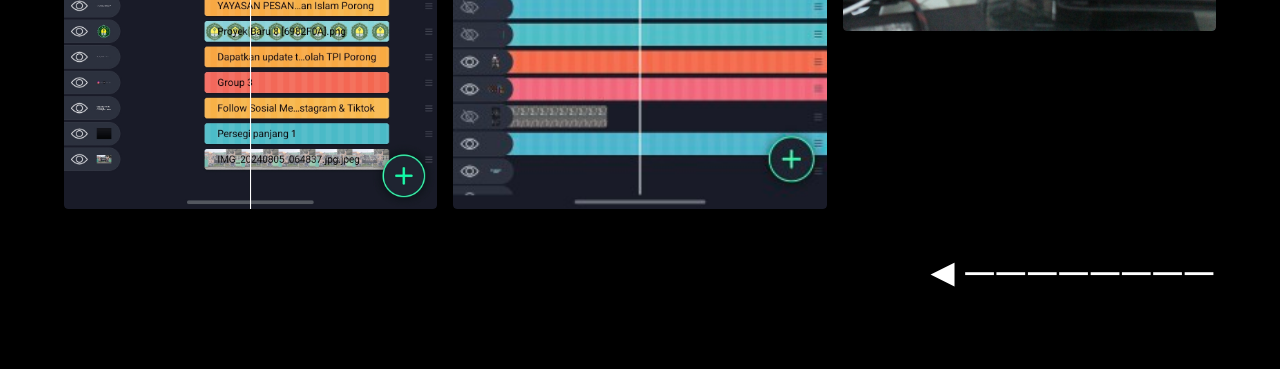
<file: proof.html>
<!DOCTYPE html>
<html lang="id">
<head>
    <meta charset="UTF-8">
    <meta name="viewport" content="width=device-width, initial-scale=1.0">
    <title>Bukti Pekerjaan - Mochammad Zidney</title>
    
    <link rel="preconnect" href="https://fonts.googleapis.com">
    <link rel="preconnect" href="https://fonts.gstatic.com" crossorigin>
    <link href="https://fonts.googleapis.com/css2?family=Anton&family=Poppins:wght@300;400;500&display=swap" rel="stylesheet">
    
    <link rel="stylesheet" href="style.css">
</head>
<body class="gallery-page-body">

    <main class="gallery-wrapper">
        <h1 class="gallery-page-title proof-page-title">
            BUKTI PEKERJAAN SAYA DI DESAGNER/ANIMATOR & TURUN LAPANGAN
        </h1>

        <!-- UNIFIED MASONRY GRID (TIDAK CROP & TIDAK ADA BOLONG) -->
        <div class="proof-masonry-grid">
            
            <!-- 1. KELOMPOK PALING ATAS: TANGKAPAN LAYAR EDITING / ANIMATOR -->
            <div class="gallery-item"><img src="asset/Screenshot_20260904_080119_Alight Motion.jpg" alt="Proof Animator 1"></div>
            <div class="gallery-item"><img src="asset/Screenshot_20260831_165841_Alight Motion.jpg" alt="Proof Animator 2"></div>
            <div class="gallery-item"><img src="asset/Screenshot_20260831_134308_Alight Motion.jpg" alt="Proof Animator 3"></div>
            <div class="gallery-item"><img src="asset/Screenshot_20260831_134243_Alight Motion.jpg" alt="Proof Animator 4"></div>
            <div class="gallery-item"><img src="asset/Screenshot_20260831_134158_Alight Motion.jpg" alt="Proof Animator 5"></div>
            <div class="gallery-item"><img src="asset/Screenshot_20260831_134028_Alight Motion.jpg" alt="Proof Animator 6"></div>
            <div class="gallery-item"><img src="asset/Screenshot_20260831_134016_Alight Motion.jpg" alt="Proof Animator 7"></div>
            <div class="gallery-item"><img src="asset/33050.jpg" alt="Proof Desain 8"></div>

            <!-- 2. KELOMPOK BAWAH: BUKTI TURUN LAPANGAN & LAINNYA -->
            <div class="gallery-item"><img src="asset/file_00000000efb4820bba90750b09828beb.jpg" alt="Turun Lapangan Mixer Sound"></div>
            <div class="gallery-item"><img src="asset/20260830_110653.jpg" alt="Bukti Lapangan 2"></div>
            <div class="gallery-item"><img src="asset/1787892298918.jpg" alt="Bukti Lapangan 3"></div>
            <div class="gallery-item"><img src="asset/file_000000000c4481fa81a800e298d4b65e.jpg" alt="Bukti Lapangan 4"></div>
            <div class="gallery-item"><img src="asset/file_00000000db28820bbd8dab08ccd40ec9.jpg" alt="Bukti Lapangan 5"></div>
            <div class="gallery-item"><img src="asset/file_00000000ea40820880d07c59a2629976.jpg" alt="Bukti Lapangan 6"></div>
            <div class="gallery-item"><img src="asset/IMG_0579.JPG" alt="Bukti Lapangan 7"></div>

        </div>

        <!-- Tombol Panah Kembali -->
        <div class="back-arrow-container">
            <a href="index.html#proof-works" class="back-arrow-btn" title="Kembali ke Portofolio">
                ◄────────
            </a>
        </div>
    </main>

</body>
</html>
</file>
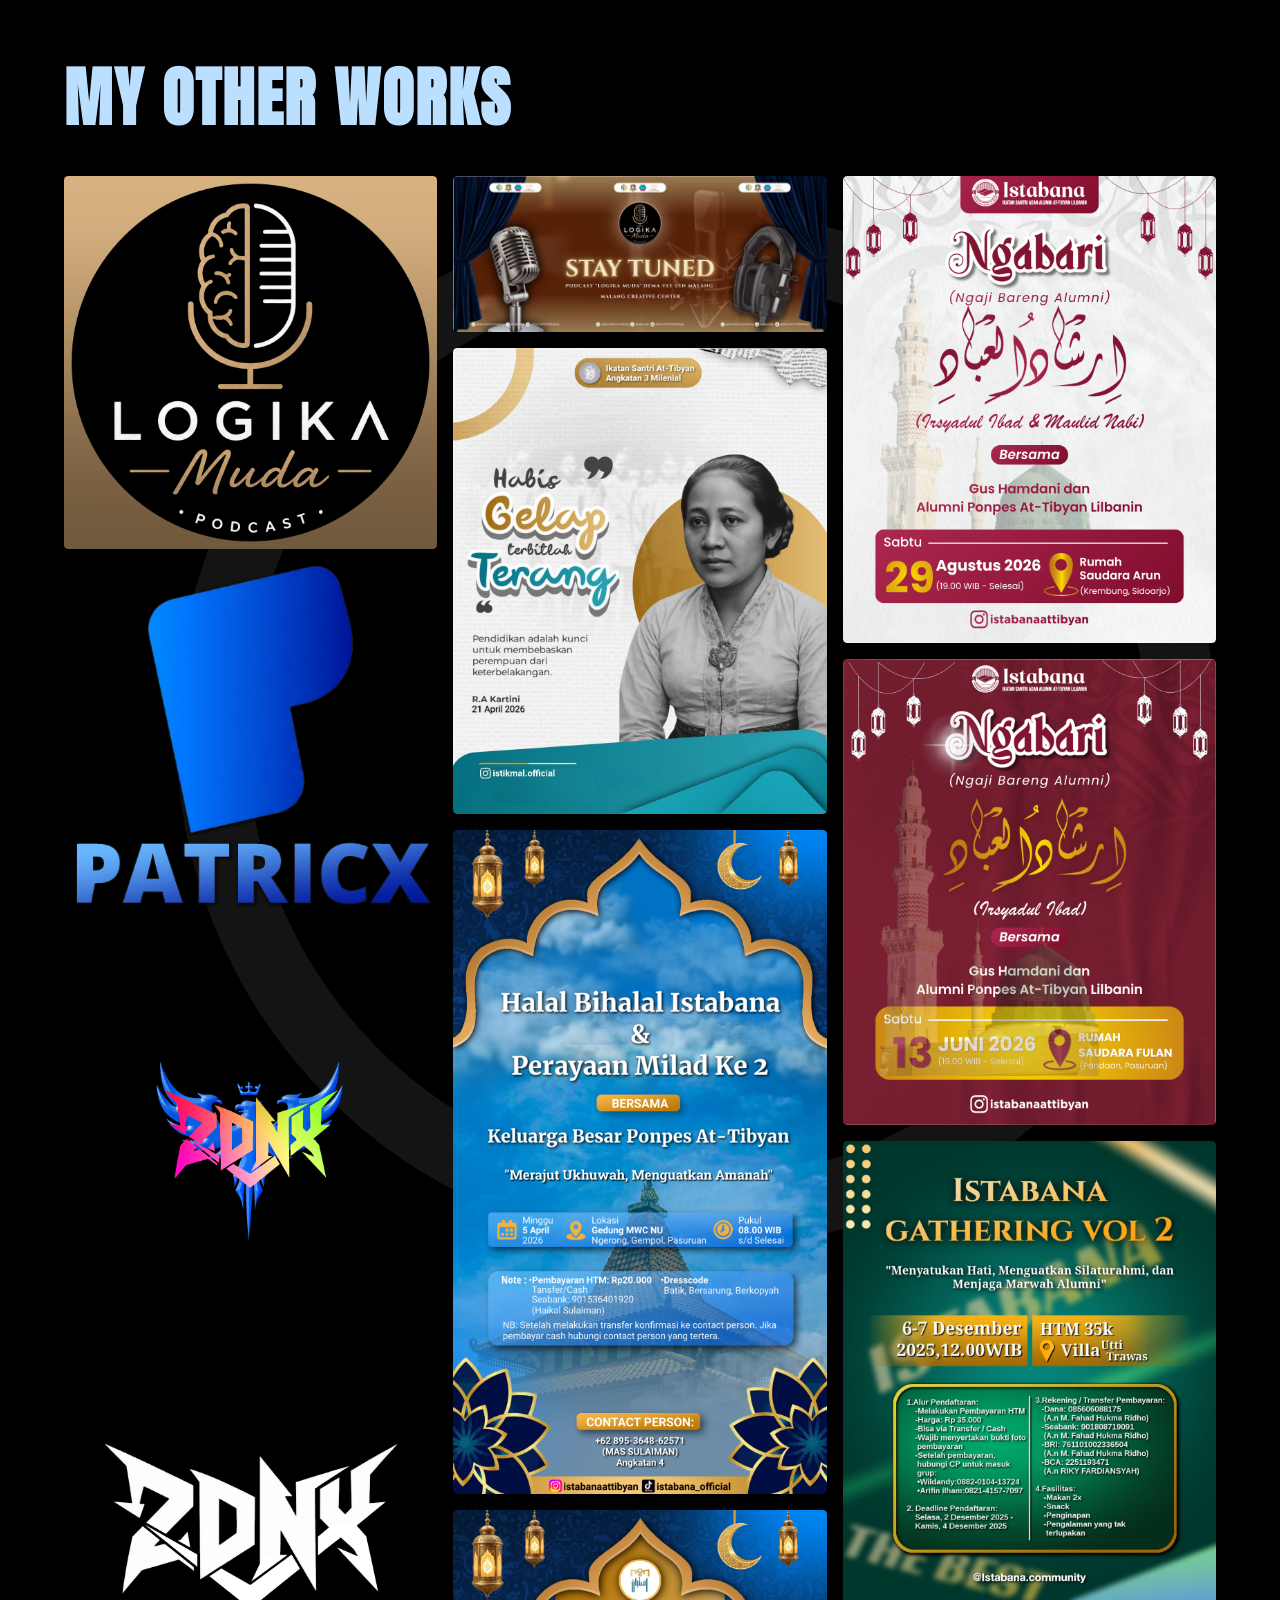
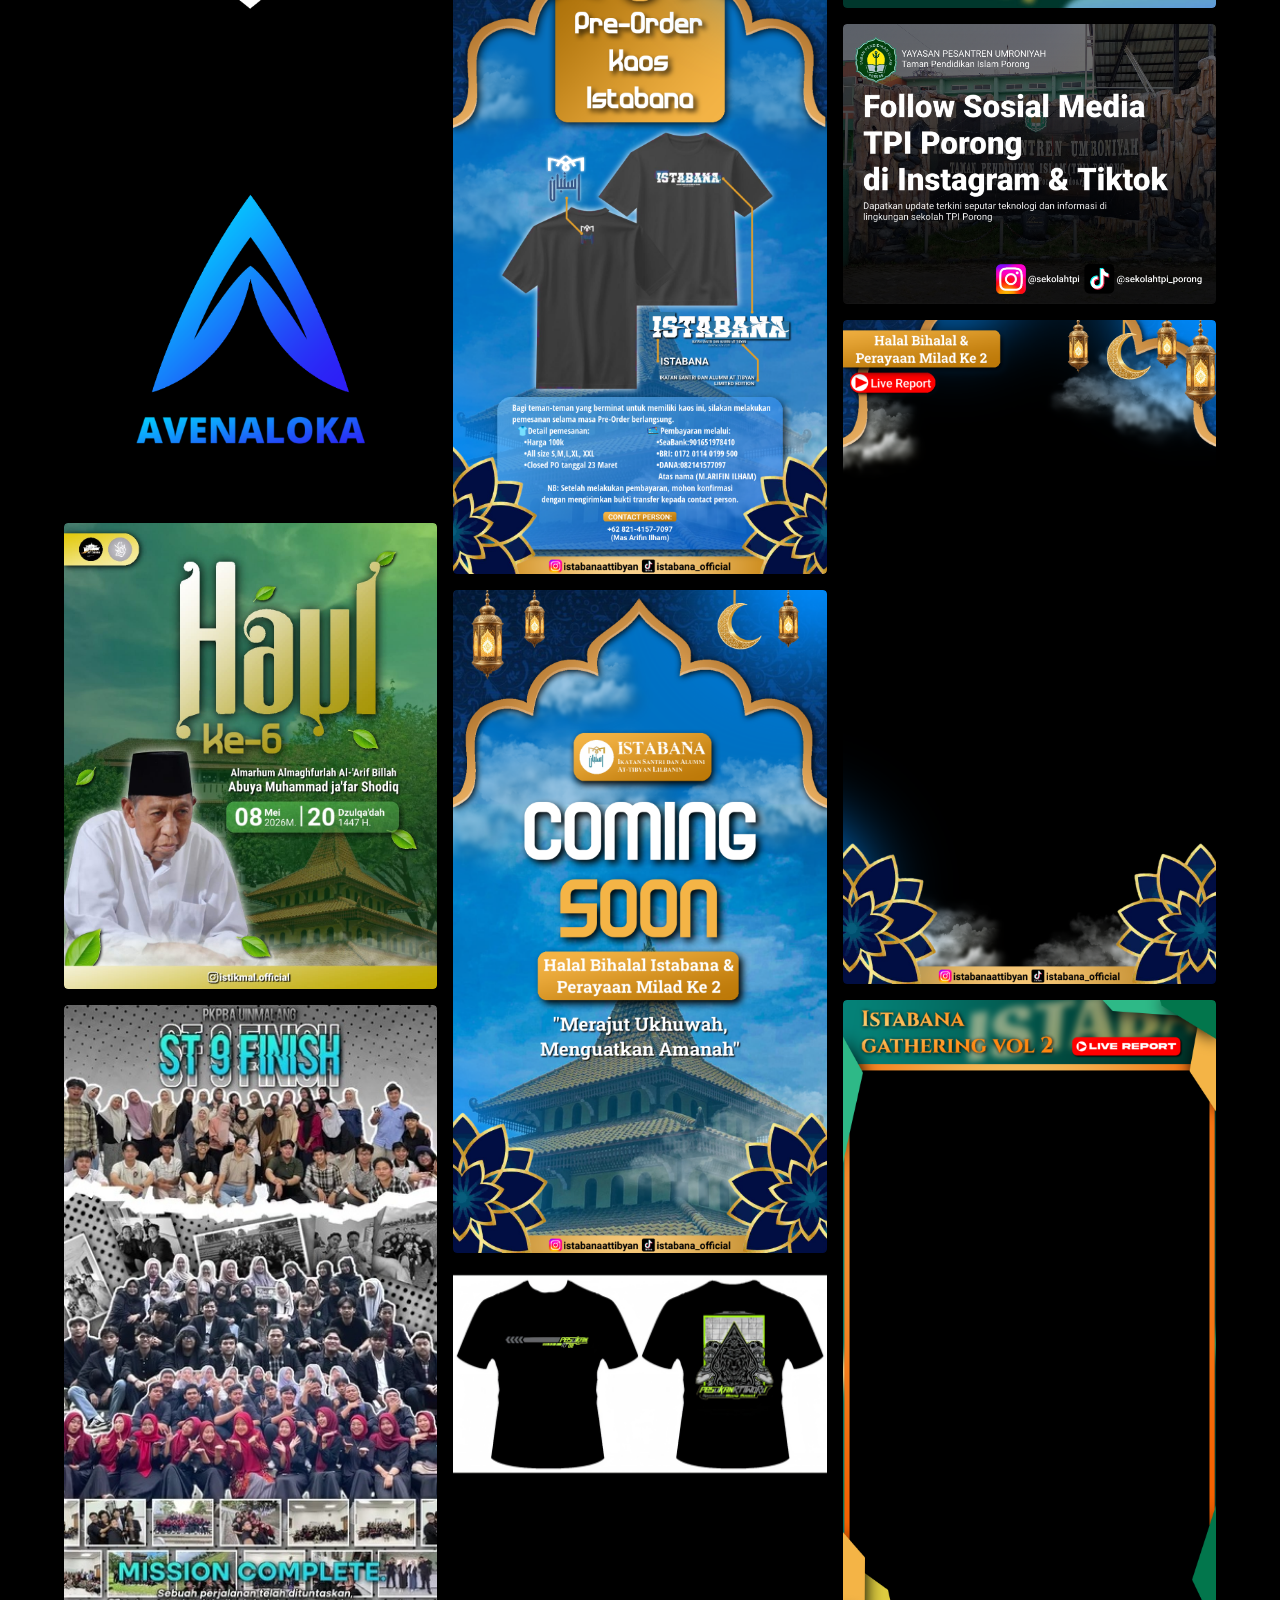
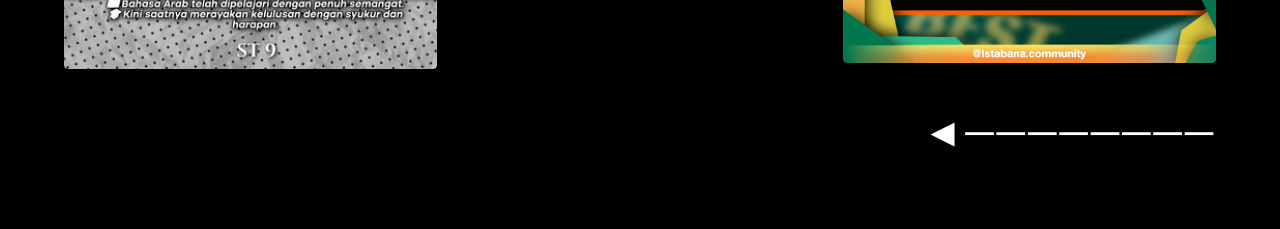
<file: works.html>
<!DOCTYPE html>
<html lang="id">
<head>
    <meta charset="UTF-8">
    <meta name="viewport" content="width=device-width, initial-scale=1.0">
    <title>My Other Works - Mochammad Zidney</title>
    
    <link rel="preconnect" href="https://fonts.googleapis.com">
    <link rel="preconnect" href="https://fonts.gstatic.com" crossorigin>
    <link href="https://fonts.googleapis.com/css2?family=Anton&family=Poppins:wght@300;400;500&display=swap" rel="stylesheet">
    
    <link rel="stylesheet" href="style.css">
</head>
<body class="gallery-page-body">

    <main class="gallery-wrapper">
        <h1 class="gallery-page-title">MY OTHER WORKS</h1>

        <!-- UNIFIED MASONRY GRID (Menghilangkan Ruang Bolong di Bawah Logo & Antar Gambar) -->
        <div class="works-masonry-grid">
            
            <!-- 1. KELOMPOK LOGO (DISETEL PALING ATAS / KOLOM KIRI) -->
            <div class="gallery-item"><img src="asset/Proyek Baru 32 [353A3D6].png" alt="Logo Logika Muda"></div>
            <div class="gallery-item"><img src="asset/Logo PATRICX.png" alt="Logo Patricx"></div>
            <div class="gallery-item"><img src="asset/LOGO WATERMAK @Zdny.prst [D8E3445].png" alt="Watermark Zdny Prst"></div>
            <div class="gallery-item"><img src="asset/Proyek Baru 15 [2381FBC].png" alt="Logo ZDNX Emblem"></div>
            <div class="gallery-item"><img src="asset/Proyek Baru 45 Copy [11C2A36].png" alt="Logo Avenaloka"></div>

            <!-- 2. GAMBAR UTAMA TERATAS (SEMAT DI SAMPING LOGO) -->
            <div class="gallery-item"><img src="asset/IMG-20260508-WA0018.jpg" alt="Poster Habis Gelap Terbitlah Terang"></div>
            <div class="gallery-item"><img src="asset/VID_20260626_015616_210.jpg" alt="Poster Mission Complete"></div>

            <!-- 3. SISA POSTER (LANGSUNG MENAMBAL KOSONG DI BAWAH LOGO & KOLOM LAINNYA) -->
            <div class="gallery-item"><img src="asset/podcast logika muda (coming soon).png" alt="Banner Logika Muda"></div>
            <div class="gallery-item"><img src="asset/IMG-20260421-WA0010.jpg" alt="Poster Haul"></div>
            <div class="gallery-item"><img src="asset/Informasi milad 2 istabana [A48CEBC].png" alt="Informasi Milad"></div>
            <div class="gallery-item"><img src="asset/Pre-Order kaos halal bihalal istabana vol2 [B3A4CD6].png" alt="Pre Order Kaos"></div>
            <div class="gallery-item"><img src="asset/Comingsoon milad 2 istabana [CC7A6E0].png" alt="Coming Soon Milad"></div>
            <div class="gallery-item"><img src="asset/file_00000000f6b481fa9bfb5a3d0e693d24.png" alt="Poster Ngabari"></div>
            <div class="gallery-item"><img src="asset/1_20260815_154424_0000.png" alt="Mockup Kaos Depan"></div>
            <div class="gallery-item"><img src="asset/2_20260815_154424_0001.png" alt="Mockup Kaos Belakang"></div>
            <div class="gallery-item"><img src="asset/IMG-20260315-WA0015.jpg" alt="Gathering Vol 2"></div>
            <div class="gallery-item"><img src="asset/folow sosial media.png" alt="Follow Social Media TPI Porong"></div>
            <div class="gallery-item"><img src="asset/Live report milad 2 istabana [0ADE4B4].png" alt="Frame Live Report"></div>
            <div class="gallery-item"><img src="asset/live repost istabana [328F05E].png" alt="Frame Live Repost"></div>

        </div>

        <!-- Tombol Panah Kembali -->
        <div class="back-arrow-container">
            <a href="index.html#other-works" class="back-arrow-btn" title="Kembali ke Portofolio">
                ◄────────
            </a>
        </div>
    </main>

</body>
</html>
</file>
<file: style.css>
/* --- RESET & BASIC SETUP --- */
* {
    margin: 0;
    padding: 0;
    box-sizing: border-box;
}

html {
    scroll-behavior: smooth;
    overflow-x: hidden;
    scroll-snap-type: y mandatory;
}

body {
    width: 100%;
    min-height: 100vh;
    font-family: 'Poppins', sans-serif;
    color: #ffffff;
    background-color: #000000;
    overflow-x: hidden;
}

/* --- PROTEKSI GAMBAR (ANTI DRAG & SELECT) --- */
img {
    -webkit-user-drag: none;
    -khtml-user-drag: none;
    -moz-user-drag: none;
    -o-user-drag: none;
    user-drag: none;
    user-select: none;
    -webkit-user-select: none;
}

/* --- NAVBAR FIXED PERMANEN --- */
.navbar {
    position: fixed;
    top: 0;
    left: 0;
    width: 100%;
    display: flex;
    justify-content: space-between;
    align-items: center;
    padding: 20px 45px;
    background: rgba(10, 10, 10, 0.85);
    -webkit-backdrop-filter: blur(10px);
    backdrop-filter: blur(10px);
    border-bottom: 1px solid rgba(255, 255, 255, 0.08);
    z-index: 9999;
}

.brand-name {
    font-family: 'Poppins', sans-serif;
    font-size: clamp(0.85rem, 1.1vw, 1rem);
    font-weight: 400;
    color: #ffffff !important;
    text-decoration: none !important;
    letter-spacing: 0.5px;
    transition: opacity 0.3s ease;
}

.brand-name:hover {
    color: #ffffff;
    opacity: 0.8;
}

.nav-links {
    display: flex;
    gap: 30px;
}

.nav-links a {
    font-family: 'Poppins', sans-serif;
    color: #ffffff;
    text-decoration: none;
    font-size: clamp(0.85rem, 1.1vw, 1rem);
    font-weight: 400;
    transition: opacity 0.3s ease, color 0.3s ease;
}

.nav-links a:hover {
    opacity: 0.7;
    color: #BBE0FF;
}

/* --- TOMBOL HAMBURGER MENU (DESKTOP HIDDEN) --- */
.menu-toggle {
    display: none;
    flex-direction: column;
    justify-content: space-between;
    width: 28px;
    height: 20px;
    cursor: pointer;
    z-index: 10000;
}

.menu-toggle span {
    display: block;
    width: 100%;
    height: 3px;
    background-color: #ffffff;
    border-radius: 3px;
    transition: all 0.3s ease;
}

/* --- HERO CONTAINER --- */
.hero-container {
    position: relative;
    width: 100vw;
    height: 100vh;
    background: url('asset/background.jpg') no-repeat center center / cover;
    display: flex;
    flex-direction: column;
    scroll-snap-align: start;
}

.dark-overlay {
    position: absolute;
    top: 0;
    left: 0;
    width: 100%;
    height: 100%;
    background: linear-gradient(
        to bottom,
        rgba(0, 0, 0, 0.45) 0%,
        rgba(0, 0, 0, 0.65) 65%,
        #000000 100%
    );
    z-index: 1;
}

.hero-content {
    position: relative;
    z-index: 2;
    height: 100%;
    display: flex;
    flex-direction: column;
    justify-content: space-between;
    padding: 100px 45px 30px 45px;
}

.main-hero {
    display: flex;
    flex-direction: column;
    align-items: center;
    justify-content: center;
    text-align: center;
    flex-grow: 1;
}

.hero-title {
    font-family: 'Anton', sans-serif;
    font-size: clamp(4rem, 13.5vw, 13rem);
    line-height: 0.9;
    letter-spacing: 2px;
    color: #BBE0FF;
    text-transform: uppercase;
    -webkit-user-select: none;
    user-select: none;
}

.hero-subtitle {
    font-family: 'Poppins', sans-serif;
    font-style: italic;
    font-weight: 300;
    font-size: clamp(1rem, 2vw, 1.6rem);
    color: #ffffff;
    margin-top: 20px;
    line-height: 1.4;
}

.hero-footer {
    display: flex;
    align-items: center;
}

.email-link {
    display: flex;
    align-items: center;
    gap: 10px;
    color: #ffffff;
    text-decoration: none;
    font-size: clamp(0.85rem, 1.1vw, 1rem);
    font-weight: 300;
}

.email-icon {
    width: 20px;
    height: 20px;
}

/* --- SECTION ABOUT --- */
.about-section {
    background-color: #000000;
    min-height: 100vh;
    display: flex;
    align-items: center;
    justify-content: center;
    padding: 100px 10% 60px 10%;
    position: relative;
    overflow: hidden;
    scroll-snap-align: start;
}

.about-section::before,
.about-section::after {
    content: '';
    position: absolute;
    border: 50px solid #161616;
    border-radius: 50%;
    z-index: 0;
}

.about-section::before {
    width: 500px;
    height: 500px;
    bottom: -200px;
    right: -100px;
}

.about-section::after {
    width: 800px;
    height: 800px;
    top: -400px;
    right: 15%;
}

.about-container {
    display: flex;
    align-items: center;
    justify-content: space-between;
    gap: 60px;
    position: relative;
    z-index: 1;
    width: 100%;
    max-width: 1200px;
}

.about-content {
    flex: 1.2;
}

.about-title {
    font-family: 'Anton', sans-serif;
    font-size: clamp(3rem, 6vw, 5.5rem);
    color: #BBE0FF;
    text-transform: uppercase;
    letter-spacing: 2px;
    line-height: 1;
    margin-bottom: 10px;
}

.about-subtitle {
    font-family: 'Anton', sans-serif;
    font-size: clamp(1.2rem, 2.5vw, 2.2rem);
    color: #ffffff;
    text-transform: uppercase;
    letter-spacing: 1px;
    margin-bottom: 25px;
}

.about-subtitle span {
    display: inline;
}

.about-text {
    font-family: 'Poppins', sans-serif;
    font-size: clamp(0.9rem, 1.2vw, 1rem);
    line-height: 1.7;
    color: #ffffff;
    font-weight: 300;
    text-align: justify;
}

.about-image {
    flex: 0.8;
    display: flex;
    justify-content: center;
}

.about-image img {
    width: 100%;
    max-width: 380px;
    height: auto;
    aspect-ratio: 4/4.5;
    object-fit: cover;
    object-position: top;
}

/* --- SECTION PENGALAMAN --- */
.experience-section {
    background-color: #000000;
    min-height: 100vh;
    display: flex;
    align-items: center;
    justify-content: center;
    padding: 100px 8% 60px 8%;
    position: relative;
    overflow: hidden;
    scroll-snap-align: start;
}

.experience-section::before {
    content: '';
    position: absolute;
    width: 700px;
    height: 700px;
    border: 55px solid #161616;
    border-radius: 50%;
    bottom: -250px;
    right: -100px;
    z-index: 0;
}

.experience-container {
    display: flex;
    align-items: flex-start;
    justify-content: space-between;
    gap: 40px;
    width: 100%;
    max-width: 1250px;
    position: relative;
    z-index: 1;
}

.experience-cards {
    flex: 1.1;
    display: flex;
    flex-direction: column;
    gap: 22px;
}

.exp-card {
    border: 1.5px solid rgba(255, 255, 255, 0.6);
    border-radius: 20px;
    padding: 24px 28px;
    background: rgba(255, 255, 255, 0.02);
    -webkit-backdrop-filter: blur(5px);
    backdrop-filter: blur(5px);
}

.exp-institution {
    font-family: 'Poppins', sans-serif;
    font-size: clamp(1rem, 1.3vw, 1.15rem);
    font-weight: 600;
    color: #ffffff;
    margin-bottom: 12px;
    display: flex;
    align-items: center;
    gap: 8px;
}

.bullet-dot {
    font-size: 0.9rem;
    color: #ffffff;
}

.exp-list {
    margin-left: 20px;
    font-family: 'Poppins', sans-serif;
    font-size: clamp(0.82rem, 1vw, 0.92rem);
    line-height: 1.6;
    color: #e0e0e0;
    font-weight: 300;
}

.exp-list li {
    margin-bottom: 10px;
    padding-left: 4px;
}

.exp-list li:last-child {
    margin-bottom: 0;
}

.exp-list strong {
    color: #ffffff;
    font-weight: 500;
}

.experience-media {
    flex: 1;
    display: flex;
    flex-direction: column;
    align-items: flex-start;
}

.experience-title {
    font-family: 'Anton', sans-serif;
    font-size: clamp(3.5rem, 7.5vw, 6.8rem);
    color: #BBE0FF;
    text-transform: uppercase;
    line-height: 0.9;
    letter-spacing: 2px;
    margin-bottom: 20px;
}

.exp-image-wrapper {
    width: 100%;
    overflow: hidden;
    border-radius: 4px;
}

.exp-image-wrapper img {
    width: 100%;
    height: auto;
    display: block;
    object-fit: cover;
    aspect-ratio: 16/10;
}

/* --- SECTION KETERAMPILAN --- */
.skills-section {
    background-color: #000000;
    min-height: 100vh;
    display: flex;
    align-items: center;
    justify-content: center;
    padding: 100px 8% 60px 8%;
    position: relative;
    overflow: hidden;
    scroll-snap-align: start;
}

.skills-section::before {
    content: '';
    position: absolute;
    width: 750px;
    height: 750px;
    border: 60px solid #161616;
    border-radius: 50%;
    bottom: -300px;
    right: 5%;
    z-index: 0;
}

.skills-container {
    display: flex;
    align-items: center;
    justify-content: space-between;
    gap: 50px;
    width: 100%;
    max-width: 1250px;
    position: relative;
    z-index: 1;
}

.skills-images {
    flex: 0.95;
    display: flex;
    flex-direction: column;
    gap: 16px;
}

.skill-img-box {
    width: 100%;
    overflow: hidden;
    border-radius: 4px;
}

.skill-img-box img {
    width: 100%;
    height: auto;
    display: block;
    object-fit: cover;
    aspect-ratio: 16/9;
}

.skills-content {
    flex: 1.1;
    display: flex;
    flex-direction: column;
}

.skills-title {
    font-family: 'Anton', sans-serif;
    font-size: clamp(3.5rem, 7.5vw, 6.8rem);
    color: #BBE0FF;
    text-transform: uppercase;
    line-height: 0.9;
    letter-spacing: 2px;
    margin-bottom: 35px;
}

.skills-grid {
    display: grid;
    grid-template-columns: repeat(2, 1fr);
    gap: 20px 24px;
}

.skill-pill {
    border: 1.5px solid rgba(255, 255, 255, 0.7);
    border-radius: 50px;
    padding: 18px 24px;
    text-align: center;
    font-family: 'Poppins', sans-serif;
    font-size: clamp(0.85rem, 1.1vw, 1.05rem);
    font-weight: 400;
    color: #ffffff;
    background: rgba(255, 255, 255, 0.02);
    -webkit-backdrop-filter: blur(5px);
    backdrop-filter: blur(5px);
    transition: all 0.3s ease;
}

.skill-pill:hover {
    border-color: #BBE0FF;
    color: #BBE0FF;
    background: rgba(187, 224, 255, 0.08);
}

/* --- SECTION EVENT DOCUMENTATION PREVIEW --- */
.event-doc-section {
    background-color: #000000;
    min-height: 100vh;
    width: 100%;
    display: flex;
    align-items: center;
    justify-content: center;
    padding: 80px 8%;
    position: relative;
    overflow: hidden;
    scroll-snap-align: start;
}

.event-doc-section::before {
    content: '';
    position: absolute;
    width: 780px;
    height: 780px;
    border: 75px solid #1a1a1a;
    border-radius: 50%;
    bottom: -220px;
    right: 3%;
    z-index: 0;
    pointer-events: none;
}

.event-doc-container {
    display: flex;
    align-items: center;
    justify-content: space-between;
    gap: 40px;
    width: 100%;
    max-width: 1280px;
    position: relative;
    z-index: 1;
}

.event-doc-content {
    flex: 1;
    display: flex;
    flex-direction: column;
    align-items: flex-start;
}

.event-doc-title {
    font-family: 'Anton', sans-serif;
    font-size: clamp(3.2rem, 6.2vw, 6.2rem);
    color: #BBE0FF;
    text-transform: uppercase;
    line-height: 0.92;
    letter-spacing: 2px;
    margin-bottom: 45px;
    display: flex;
    flex-direction: column;
}

.selengkapnya-link {
    font-family: 'Anton', sans-serif;
    font-size: clamp(1.1rem, 1.8vw, 1.6rem);
    color: #ffffff;
    text-decoration: none;
    letter-spacing: 2px;
    display: flex;
    align-items: center;
    gap: 12px;
    transition: color 0.3s ease, transform 0.3s ease;
}

.selengkapnya-link:hover {
    color: #BBE0FF;
    transform: translateX(8px);
}

.arrow-line {
    font-family: monospace, sans-serif;
    letter-spacing: -2px;
}

.event-doc-preview {
    flex: 1.2;
    display: flex;
    align-items: center;
    justify-content: center;
    gap: 24px;
    position: relative;
}

.preview-img-box {
    line-height: 0;
    box-shadow: 0 10px 30px rgba(0, 0, 0, 0.6);
    border-radius: 4px;
    overflow: hidden;
}

.preview-img-box img {
    width: 100%;
    height: auto;
    display: block;
    object-fit: contain;
}

.preview-img-box.img-left {
    width: clamp(210px, 19vw, 270px);
    margin-top: -40px;
}

.preview-img-box.img-right {
    width: clamp(210px, 19vw, 270px);
    margin-top: 50px;
}

/* --- PAGE GALLERY (MASONRY LAYOUT) --- */
.gallery-page-body {
    background-color: #000000;
    color: #ffffff;
    min-height: 100vh;
    padding: 50px 5%;
    position: relative;
    overflow-x: hidden;
}

.gallery-page-body::before {
    content: '';
    position: fixed;
    width: 900px;
    height: 900px;
    border: 70px solid #141414;
    border-radius: 50%;
    bottom: -350px;
    right: 5%;
    z-index: 0;
    pointer-events: none;
}

.gallery-wrapper {
    position: relative;
    z-index: 1;
    max-width: 1400px;
    margin: 0 auto;
}

.gallery-page-title {
    font-family: 'Anton', sans-serif;
    font-size: clamp(2.5rem, 5vw, 4.5rem);
    color: #BBE0FF;
    letter-spacing: 2px;
    margin-bottom: 30px;
    text-transform: uppercase;
}

.gallery-grid {
    column-count: 3;
    column-gap: 16px;
    width: 100%;
}

.gallery-item {
    break-inside: avoid;
    margin-bottom: 16px;
    width: 100%;
    border-radius: 4px;
    overflow: hidden;
    background-color: transparent;
}

.gallery-item img {
    width: 100%;
    height: auto;
    display: block;
    object-fit: contain;
    transition: transform 0.3s ease;
}

.gallery-item:hover img {
    transform: scale(1.02);
}

.back-arrow-container {
    display: flex;
    justify-content: flex-end;
    margin-top: 30px;
    padding-bottom: 20px;
}

.back-arrow-btn {
    font-family: 'Anton', sans-serif;
    font-size: 2.5rem;
    color: #ffffff;
    text-decoration: none;
    letter-spacing: 3px;
    transition: color 0.3s ease, transform 0.3s ease;
}

.back-arrow-btn:hover {
    color: #BBE0FF;
    transform: translateX(-10px);
}

/* --- REVISI MASONRY LAYOUT MY OTHER WORKS --- */
.works-masonry-grid {
    column-count: 3;
    column-gap: 16px;
    width: 100%;
}

.works-masonry-grid .gallery-item {
    break-inside: avoid;
    margin-bottom: 16px;
    width: 100%;
    display: block;
}

.works-masonry-grid .gallery-item img {
    width: 100%;
    height: auto;
    display: block;
    object-fit: contain;
    border-radius: 4px;
    transition: transform 0.3s ease;
}

.works-masonry-grid .gallery-item:hover img {
    transform: scale(1.02);
}

/* --- SECTION BUKTI PEKERJAAN --- */
.proof-title {
    font-size: clamp(2.2rem, 4.2vw, 4.2rem) !important;
    line-height: 1 !important;
}

.proof-page-title {
    font-size: clamp(1.8rem, 3.2vw, 3rem) !important;
    line-height: 1.1 !important;
}

.proof-img-left {
    width: clamp(250px, 23vw, 330px) !important;
    margin-top: 60px !important;
}

.proof-img-right {
    width: clamp(170px, 15vw, 220px) !important;
    margin-top: -30px !important;
}

.proof-masonry-grid {
    column-count: 3;
    column-gap: 16px;
    width: 100%;
}

.proof-masonry-grid .gallery-item {
    break-inside: avoid;
    margin-bottom: 16px;
    width: 100%;
    display: block;
}

.proof-masonry-grid .gallery-item img {
    width: 100%;
    height: auto;
    display: block;
    object-fit: contain;
    border-radius: 4px;
    transition: transform 0.3s ease;
}

.proof-masonry-grid .gallery-item:hover img {
    transform: scale(1.02);
}

/* --- SECTION PROYEK DAN KARYA --- */
.subtitle-tag {
    font-size: clamp(1.4rem, 2.8vw, 2.8rem);
    color: #ffffff;
    font-weight: 400;
    margin-top: 4px;
    display: block;
}

.project-description {
    font-family: 'Poppins', sans-serif;
    font-size: clamp(0.85rem, 1.1vw, 1rem);
    color: #cccccc;
    line-height: 1.6;
    margin-top: 25px;
    max-width: 620px;
}

.project-container {
    gap: 30px !important;
}

.project-content {
    flex: 0.85 !important;
}

.project-preview {
    flex: 1.35 !important;
    justify-content: flex-end !important;
    align-items: center;
}

.project-img-single {
    width: 100% !important;
    max-width: 680px !important;
    box-shadow: 0 20px 45px rgba(0, 0, 0, 0.8) !important;
    border-radius: 8px;
    overflow: hidden;
}

.project-img-single img {
    width: 100%;
    height: auto;
    display: block;
    object-fit: contain;
}

.project-page-title .subtitle-tag {
    display: inline-block;
    color: #ffffff;
    margin-left: 10px;
}

.gallery-category {
    margin-bottom: 40px;
}

.category-subtitle {
    font-family: 'Anton', sans-serif;
    font-size: clamp(1.4rem, 2.2vw, 2.2rem);
    color: #BBE0FF;
    letter-spacing: 1.5px;
    margin-bottom: 18px;
    text-transform: uppercase;
    border-left: 4px solid #BBE0FF;
    padding-left: 12px;
}

.projects-masonry-grid {
    column-count: 3;
    column-gap: 16px;
    width: 100%;
}

.projects-masonry-grid .gallery-item {
    break-inside: avoid;
    margin-bottom: 16px;
    width: 100%;
    display: block;
}

.projects-masonry-grid .gallery-item img {
    width: 100%;
    height: auto;
    display: block;
    object-fit: contain;
    border-radius: 4px;
    transition: transform 0.3s ease;
}

.projects-masonry-grid .gallery-item:hover img {
    transform: scale(1.02);
}

/* --- SECTION CONTACT / TERIMA KASIH --- */
.contact-section {
    background-color: #000000;
    width: 100vw;
    height: 100vh;
    display: flex;
    align-items: center;
    justify-content: center;
    position: relative;
    overflow: hidden;
    scroll-snap-align: start;
}

.contact-frame {
    position: relative;
    width: 100%;
    max-width: 1360px;
    height: 100%;
    max-height: 768px;
    display: flex;
    justify-content: space-between;
    align-items: flex-end;
    padding: 60px 0 0 60px;
    box-sizing: border-box;
}

.bg-circle {
    position: absolute;
    width: clamp(450px, 50vw, 720px);
    height: clamp(450px, 50vw, 720px);
    border: 55px solid #161616;
    border-radius: 50%;
    top: 50%;
    left: 48%;
    transform: translate(-50%, -50%);
    z-index: 0;
    pointer-events: none;
}

.contact-left {
    position: relative;
    z-index: 2;
    flex: 1;
    max-width: 720px;
    display: flex;
    flex-direction: column;
    height: 100%;
    justify-content: space-between;
}

.contact-title {
    font-family: 'Anton', sans-serif;
    font-size: clamp(3.8rem, 6.5vw, 6.8rem);
    color: #BBE0FF;
    text-transform: uppercase;
    line-height: 0.9;
    letter-spacing: 2px;
    margin-top: 20px;
}

.contact-text {
    font-family: 'Poppins', sans-serif;
    font-size: clamp(0.8rem, 1.05vw, 0.98rem);
    line-height: 1.6;
    color: #ffffff;
    font-weight: 300;
    max-width: 660px;
    text-align: justify;
    margin-top: 15px;
    margin-bottom: auto;
}

.contact-card {
    background-color: #7A2828;
    border-radius: 40px;
    padding: 30px 40px 32px 35px;
    width: 100%;
    max-width: 680px;
    box-shadow: 0 15px 35px rgba(0, 0, 0, 0.6);
}

.contact-list {
    display: flex;
    flex-direction: column;
    gap: 14px;
}

.contact-row {
    display: inline-flex;
    align-items: center;
    gap: 12px;
    text-decoration: none;
    width: fit-content;
}

.contact-icon-img {
    width: clamp(22px, 1.8vw, 28px);
    height: clamp(22px, 1.8vw, 28px);
    object-fit: contain;
    border-radius: 6px;
    overflow: hidden;
}

.contact-link-text {
    color: #ffffff;
    text-decoration: underline;
    font-family: 'Poppins', sans-serif;
    font-size: clamp(0.85rem, 1.05vw, 1.02rem);
    font-weight: 400;
    transition: opacity 0.3s ease;
}

.contact-row:hover .contact-link-text {
    opacity: 0.8;
}

.contact-bottom-group {
    display: flex;
    align-items: center;
    justify-content: space-between;
    gap: 20px;
    width: 100%;
    margin-top: 2px;
}

.drive-link-text {
    color: #ffffff;
    text-decoration: underline;
    font-family: 'Poppins', sans-serif;
    font-size: clamp(0.85rem, 1.05vw, 1.02rem);
    font-weight: 400;
    transition: color 0.3s ease;
    white-space: nowrap;
}

.drive-link-text:hover {
    color: #BBE0FF;
}

.contact-right {
    position: relative;
    z-index: 1;
    height: 100%;
    display: flex;
    align-items: flex-end;
    justify-content: flex-end;
}

.zidney-portrait {
    height: 200%;
    max-height: 1000px;
    width: auto;
    object-fit: contain;
    object-position: bottom right;
    display: block;
    transform: translateX(300px) translateY(330px);
}

/* ============================================================
   RESPONSIVE MEDIA QUERIES (TABLET & GENERAL)
   ============================================================ */
@media (max-width: 900px) {
    .event-doc-container {
        flex-direction: column;
        align-items: flex-start;
    }

    .event-doc-preview {
        width: 100%;
        justify-content: flex-start;
        margin-top: 40px;
    }

    .project-container {
        flex-direction: column;
    }

    .project-content,
    .project-preview {
        flex: 1 !important;
        width: 100%;
    }

    .project-img-single {
        max-width: 100% !important;
    }

    .gallery-grid,
    .works-masonry-grid,
    .proof-masonry-grid,
    .projects-masonry-grid {
        column-count: 2;
    }

    .contact-frame {
        padding: 80px 24px 0 24px;
        flex-direction: column;
        align-items: flex-start;
        height: auto;
        max-height: none;
    }

    .contact-left {
        max-width: 100%;
    }

    .contact-card {
        border-radius: 55px;
        padding: 24px;
    }

    .contact-bottom-group {
        flex-direction: column;
        align-items: flex-start;
        gap: 12px;
    }

    .contact-right {
        width: 100%;
        justify-content: center;
        margin-top: 20px;
    }

    .zidney-portrait {
        height: auto;
        max-width: 320px;
    }
}

@media (max-width: 550px) {
    .gallery-grid,
    .works-masonry-grid,
    .proof-masonry-grid,
    .projects-masonry-grid {
        column-count: 1;
    }
}

/* ============================================================
   PENGATURAN TAMPILAN KHUSUS HP / MOBILE (MAX-WIDTH: 768px)
   ============================================================ */
@media (max-width: 768px) {
    html, body {
        overflow-x: hidden;
        width: 100%;
    }

    /* --- HAMBURGER MENU & MOBILENAV POP-UP KANAN --- */
    .menu-toggle {
        display: flex;
    }

    .nav-links {
        display: none;
        position: absolute;
        top: calc(100% + 8px); /* Muncul tepat di bawah navbar */
        right: 20px;           /* Posisikan di pojok kanan bawah tombol garis 3 */
        left: auto;
        width: 160px;          /* Lebar kotak pop-up */
        background: rgba(32, 32, 35, 0.95); /* Warna gelap transparan */
        -webkit-backdrop-filter: blur(12px);
        backdrop-filter: blur(12px);
        border: 1px solid rgba(255, 255, 255, 0.15);
        border-radius: 18px;    /* Sudut melengkung halus */
        flex-direction: column;
        padding: 22px 15px;
        align-items: center;    /* Teks berada di tengah kotak */
        gap: 16px;              /* Jarak antar menu */
        box-shadow: 0 12px 30px rgba(0, 0, 0, 0.7);
        z-index: 10001;
    }

    .nav-links.active {
        display: flex;
    }

    .nav-links a {
        font-size: 0.95rem;
        font-weight: 400;
        color: #ffffff;
        text-align: center;
        width: 100%;
    }

    .navbar {
        padding: 15px 25px;
        position: fixed;
    }

    .brand-name {
        font-size: 0.85rem;
        max-width: 70%;
        white-space: nowrap;
        overflow: hidden;
        text-overflow: ellipsis;
    }

    /* --- 1. TENTANG SAYA (HP) --- */
    .about-section {
        padding: 60px 20px 40px 20px;
        min-height: auto;
    }

    .about-container {
        flex-direction: column;
        align-items: center;
        text-align: center;
        gap: 20px;
    }

    .about-content {
        width: 100%;
    }

    .about-title {
        font-family: 'Anton', sans-serif;
        font-size: 3rem;
        letter-spacing: 2px;
        color: #BBE0FF;
        margin-bottom: 15px;
        text-align: center;
    }

    .about-subtitle {
        font-family: 'Anton', sans-serif;
        font-size: 2.2rem;
        line-height: 1.2;
        color: #ffffff;
        margin-bottom: 20px;
        text-align: center;
    }

    .about-subtitle span {
        font-size: 1.2rem;
        display: block;
        margin-top: 5px;
    }

    .about-text {
        font-size: 0.85rem;
        line-height: 1.6;
        text-align: justify;
    }

    .about-image {
        width: 100%;
        justify-content: center;
    }

    .about-image img {
        max-width: 300px;
        height: auto;
        border-radius: 4px;
    }

    /* --- 2. PENGALAMAN (HP) --- */
    .experience-section {
        padding: 60px 20px 40px 20px;
        min-height: auto;
    }

    .experience-container {
        flex-direction: column;
        gap: 20px;
    }

    .experience-media {
        display: contents;
    }

    .experience-title {
        order: 1;
        font-family: 'Anton', sans-serif;
        font-size: 3.2rem;
        letter-spacing: 2px;
        color: #BBE0FF;
        text-align: center;
        margin-bottom: 15px;
        width: 100%;
    }

    .experience-cards {
        order: 2;
        width: 100%;
        gap: 18px;
    }

    .exp-card {
        border: 1px solid #ffffff;
        border-radius: 22px;
        padding: 20px;
        background: transparent;
    }

    .exp-institution {
        font-size: 0.9rem;
        font-weight: 700;
        margin-bottom: 10px;
    }

    .exp-list {
        margin-left: 15px;
        font-size: 0.8rem;
        line-height: 1.5;
    }

    .exp-image-wrapper {
        order: 3;
        width: 100%;
        margin-top: 10px;
    }

    .exp-image-wrapper img {
        width: 100%;
        height: auto;
        border-radius: 4px;
    }

    /* --- 3. KETERAMPILAN (HP) --- */
    .skills-section {
        padding: 60px 20px 40px 20px;
        min-height: auto;
    }

    .skills-container {
        flex-direction: column;
        gap: 25px;
    }

    .skills-content {
        order: 1;
        width: 100%;
    }

    .skills-title {
        font-family: 'Anton', sans-serif;
        font-size: 3.2rem;
        letter-spacing: 2px;
        color: #BBE0FF;
        text-align: center;
        margin-bottom: 25px;
    }

    .skills-grid {
        display: grid;
        grid-template-columns: repeat(2, 1fr);
        gap: 12px;
    }

    .skill-pill {
        border: 1px solid #ffffff;
        border-radius: 25px;
        padding: 14px 10px;
        text-align: center;
        font-size: 0.78rem;
        background: transparent;
    }

    .skills-images {
        order: 2;
        width: 100%;
        gap: 15px;
    }

    .skill-img-box img {
        width: 100%;
        height: auto;
        border-radius: 4px;
    }

    /* --- 4. CONTACT / TERIMA KASIH (HP) --- */
    .contact-section {
        height: auto;
        min-height: 100vh;
        padding: 50px 20px 30px 20px;
        overflow: hidden;
    }

    .contact-frame {
        padding: 0;
        flex-direction: column;
        align-items: center;
        height: auto;
        max-height: none;
        gap: 20px;
    }

    .bg-circle {
        width: 260px;
        height: 260px;
        border-width: 25px;
        top: 25%;
        left: 50%;
    }

    .contact-left {
        max-width: 100%;
        align-items: center;
    }

    .contact-title {
        font-size: 3rem;
        text-align: center;
        margin-top: 0;
        margin-bottom: 12px;
    }

    .contact-text {
        font-size: 0.85rem;
        text-align: center;
        line-height: 1.5;
        margin-bottom: 25px;
        padding: 0 5px;
    }

    .contact-card {
        width: 100%;
        border-radius: 40px;
        padding: 22px 20px;
        box-sizing: border-box;
    }

    .contact-list {
        gap: 14px;
    }

    .contact-icon-img {
        width: 22px;
        height: 22px;
    }

    .contact-link-text,
    .drive-link-text {
        font-size: 0.85rem;
        word-break: break-word;
    }

    .contact-bottom-group {
        flex-direction: column;
        align-items: flex-start;
        gap: 14px;
    }

    .contact-right {
        width: 100%;
        display: flex;
        justify-content: center;
        align-items: flex-end;
        margin-top: 15px;
    }

    .zidney-portrait {
        transform: translateX(0) translateY(0) scale(1) !important;
        width: 100%;
        max-width: 280px;
        height: auto;
        max-height: none;
        margin: 0 auto;
    }
}
</file>
